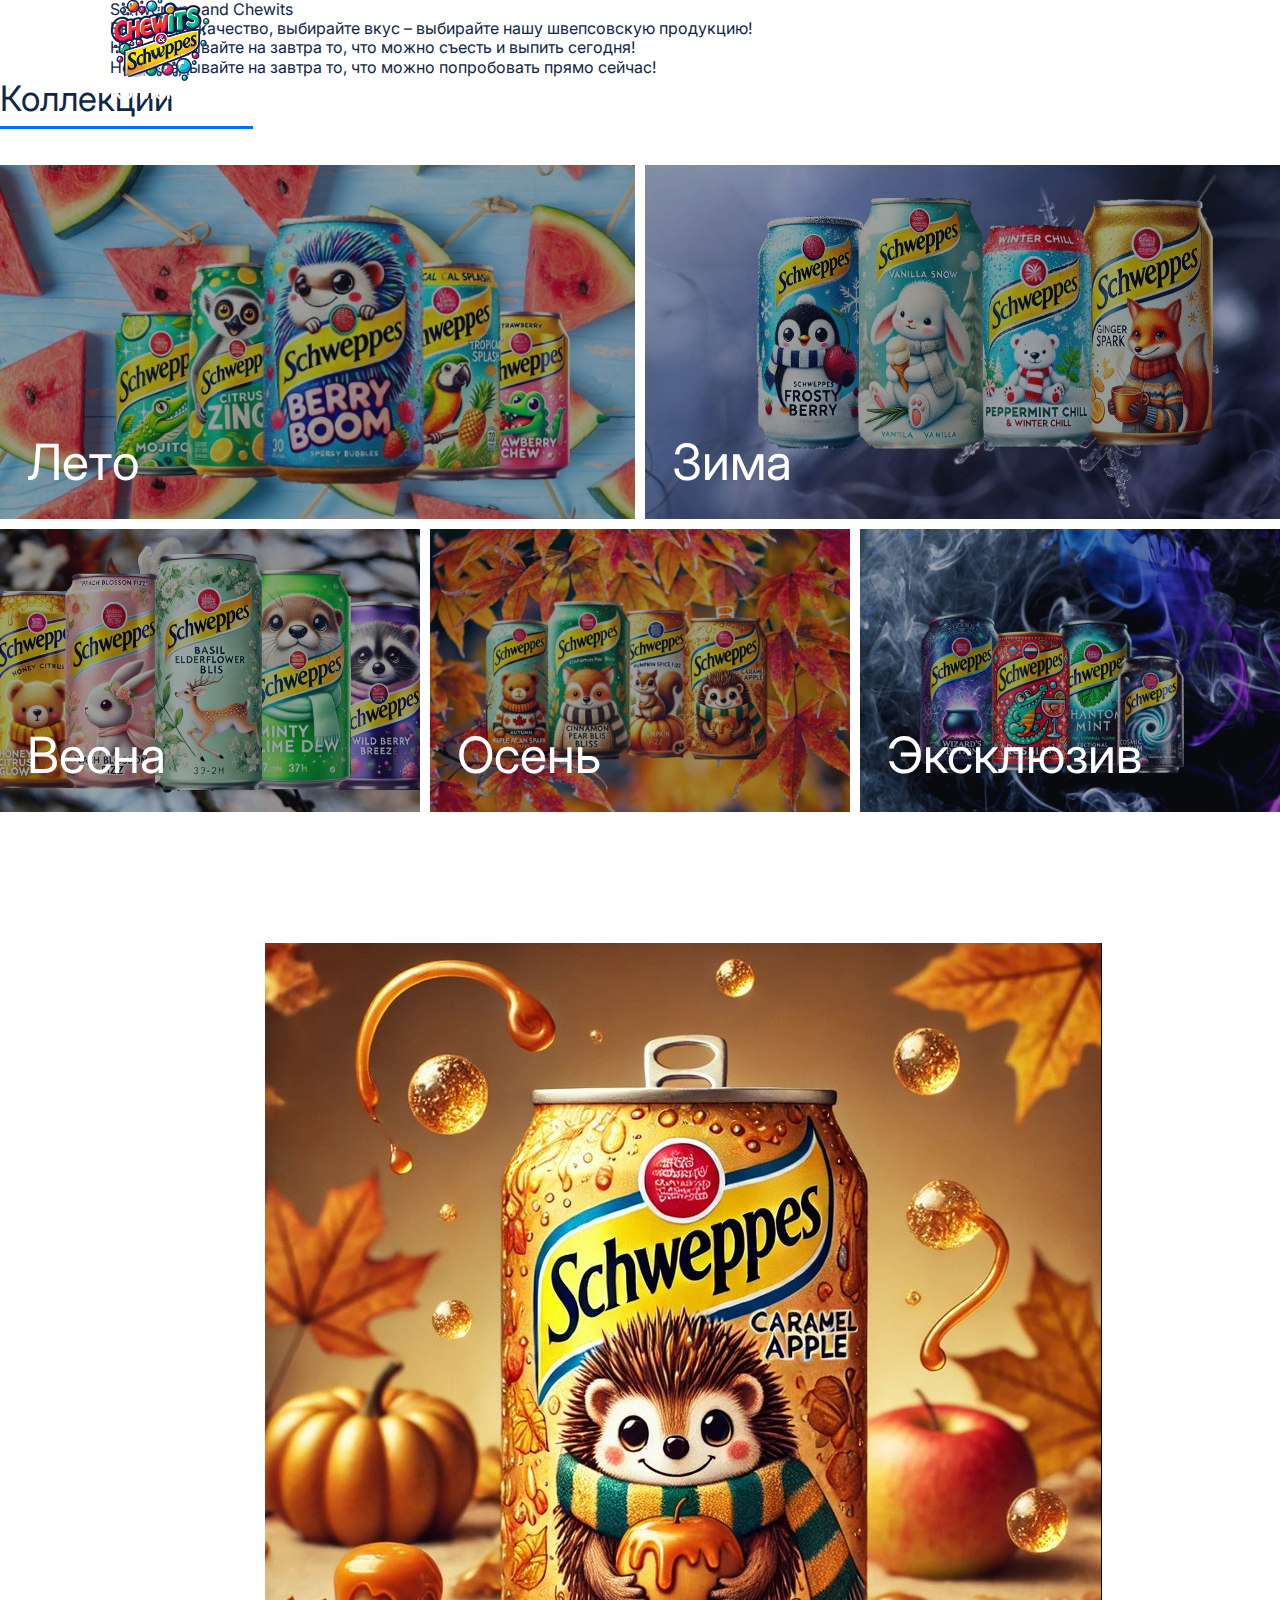
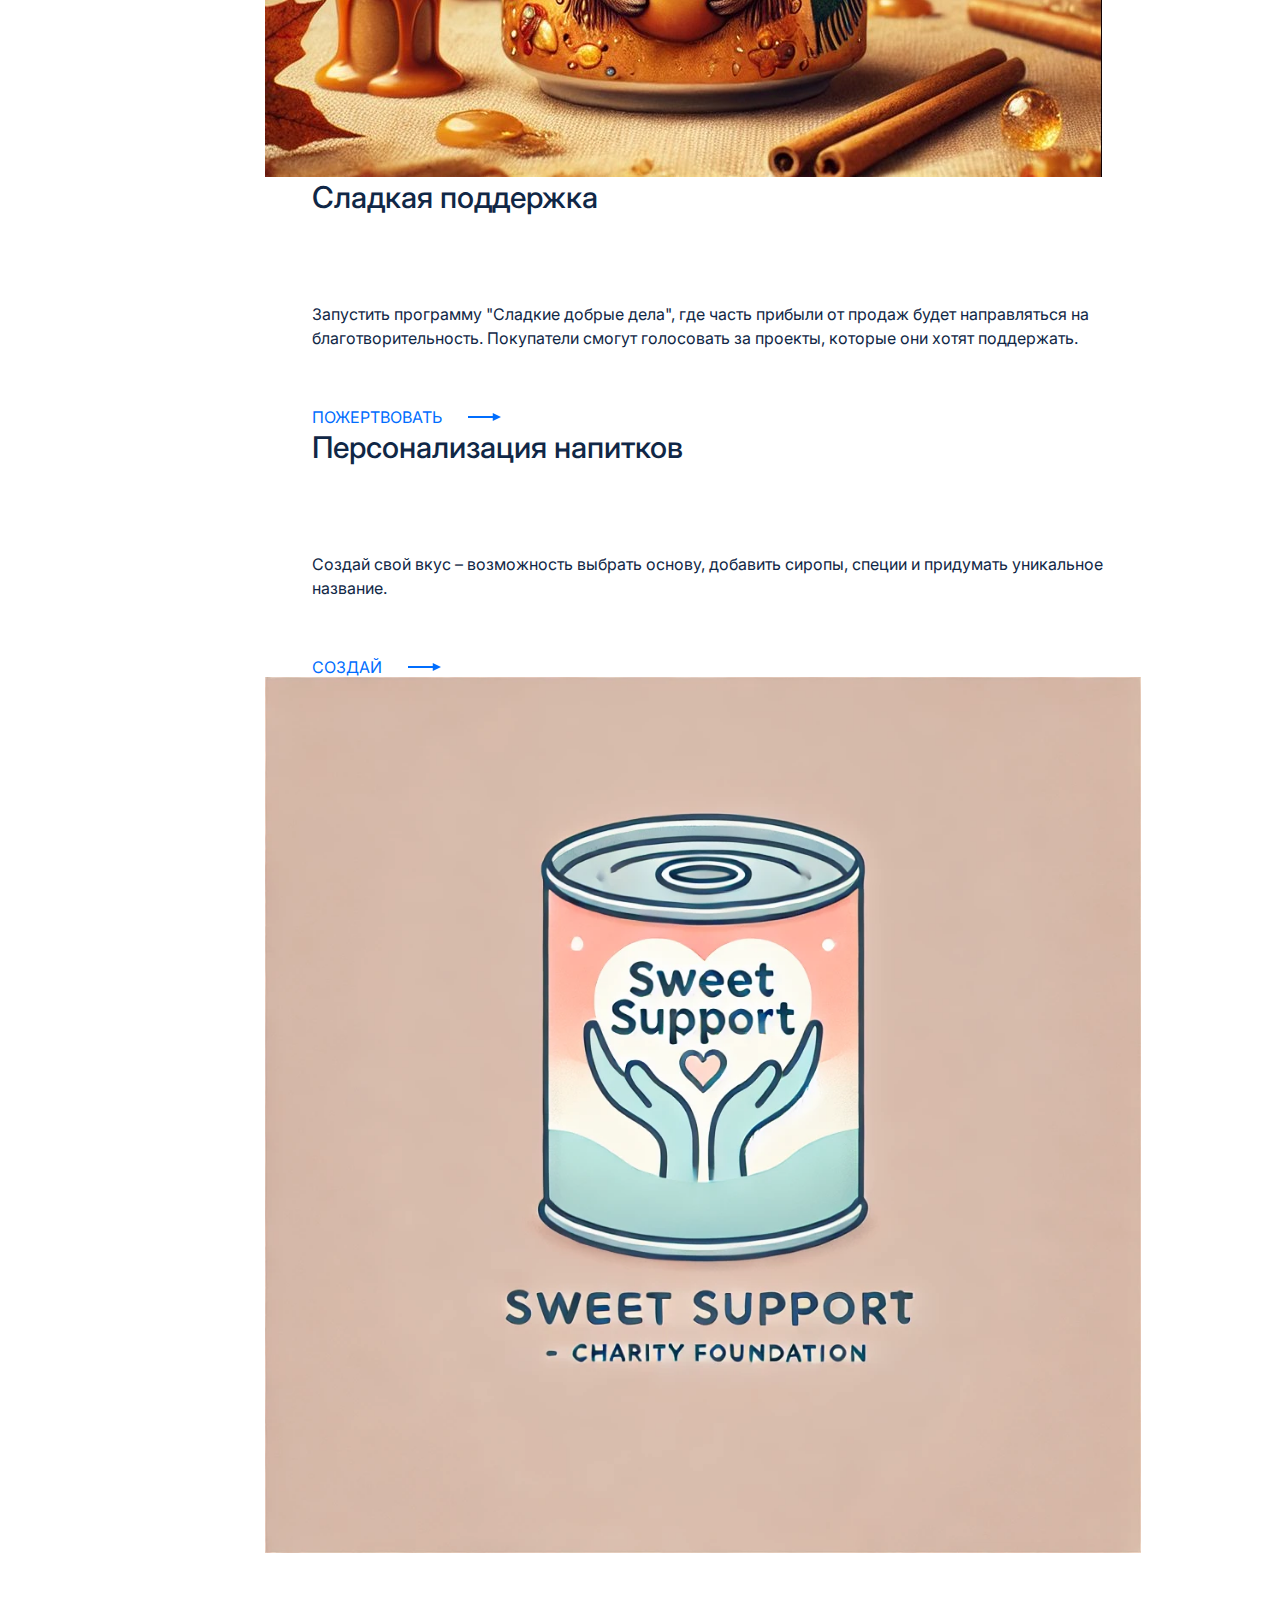
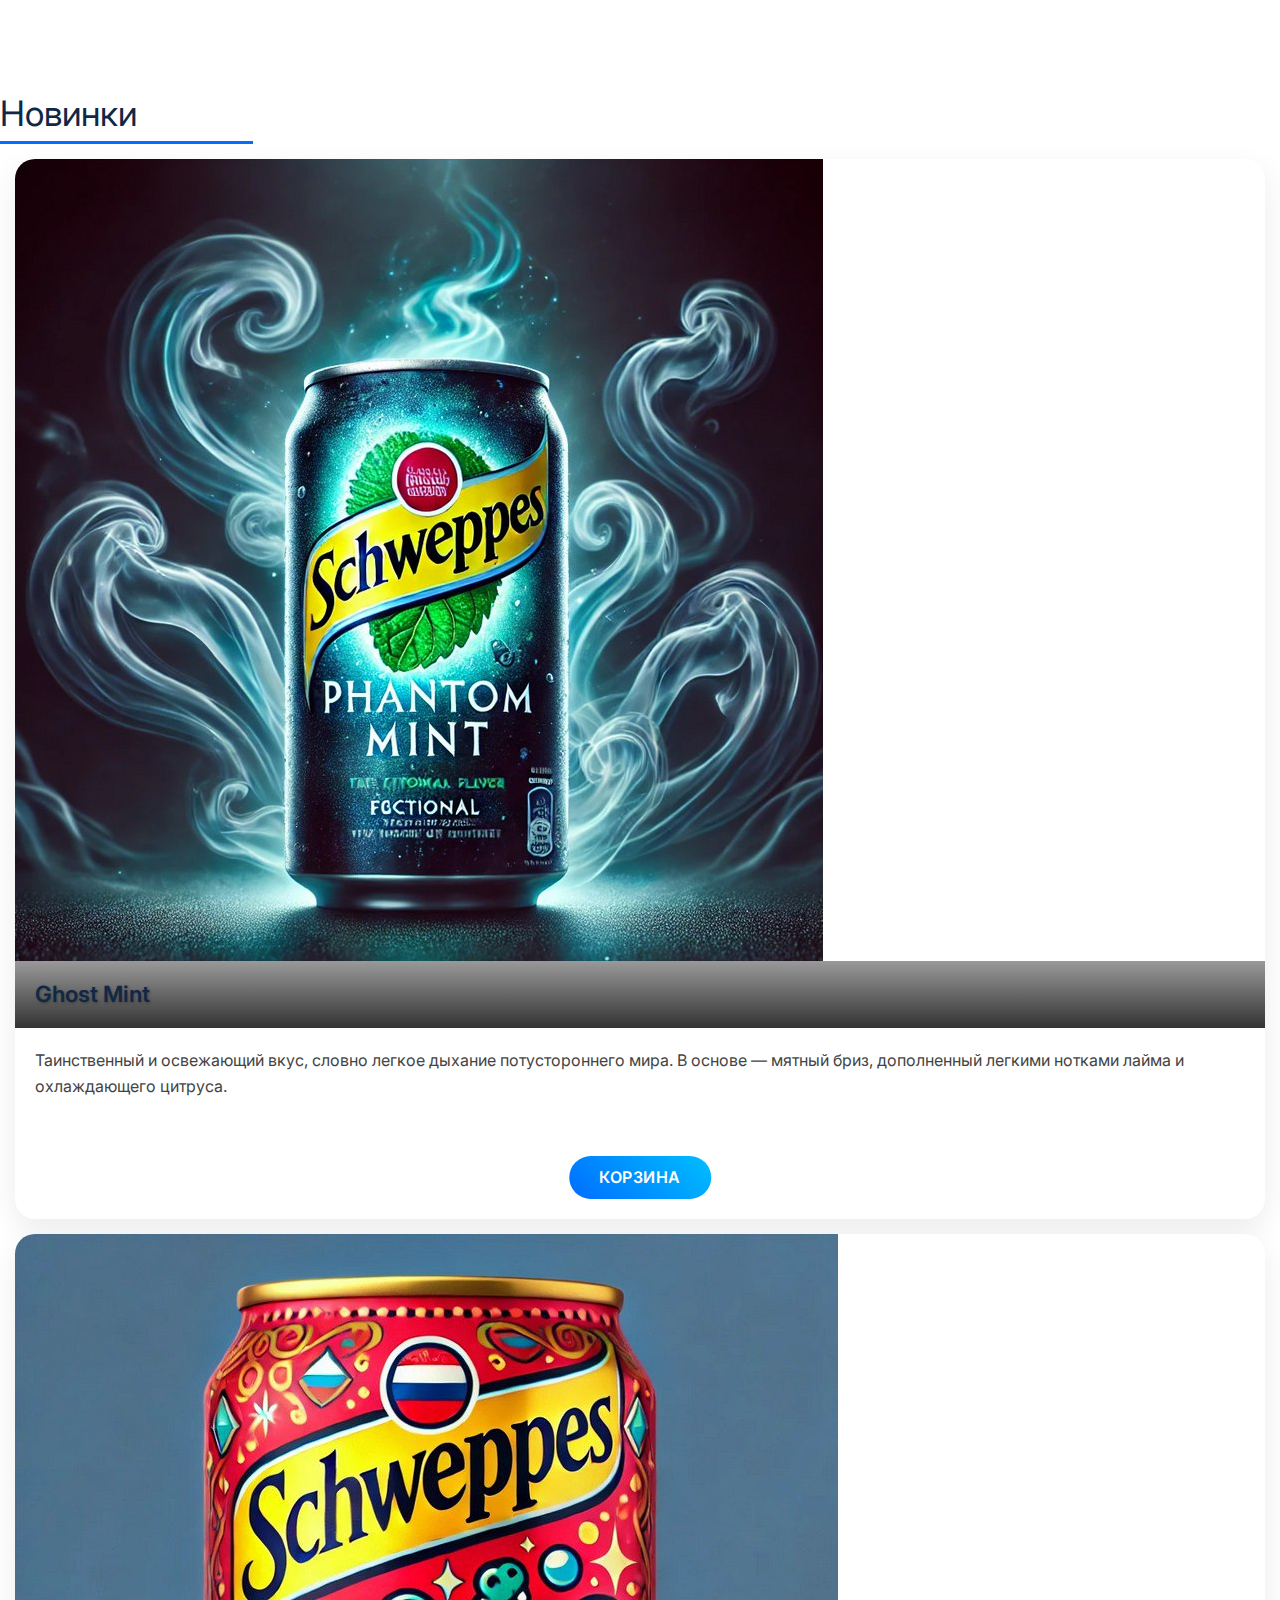
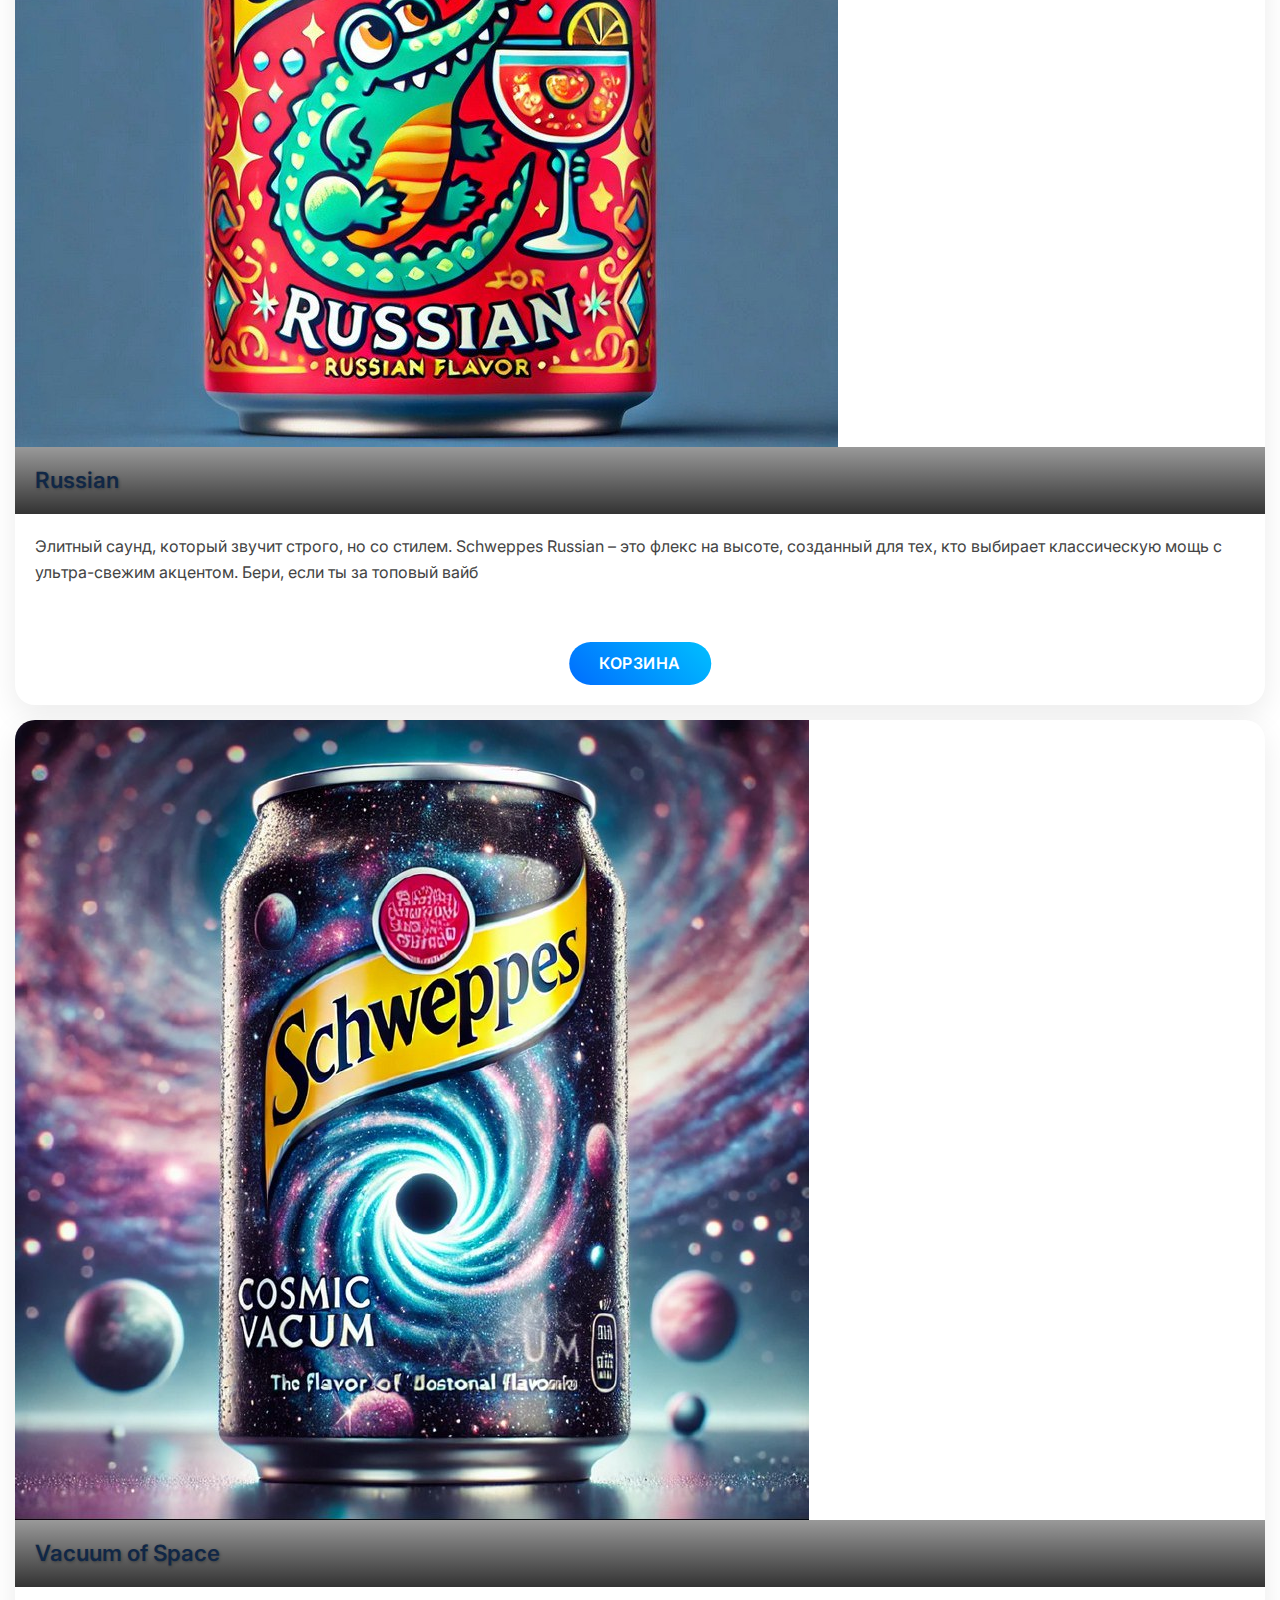
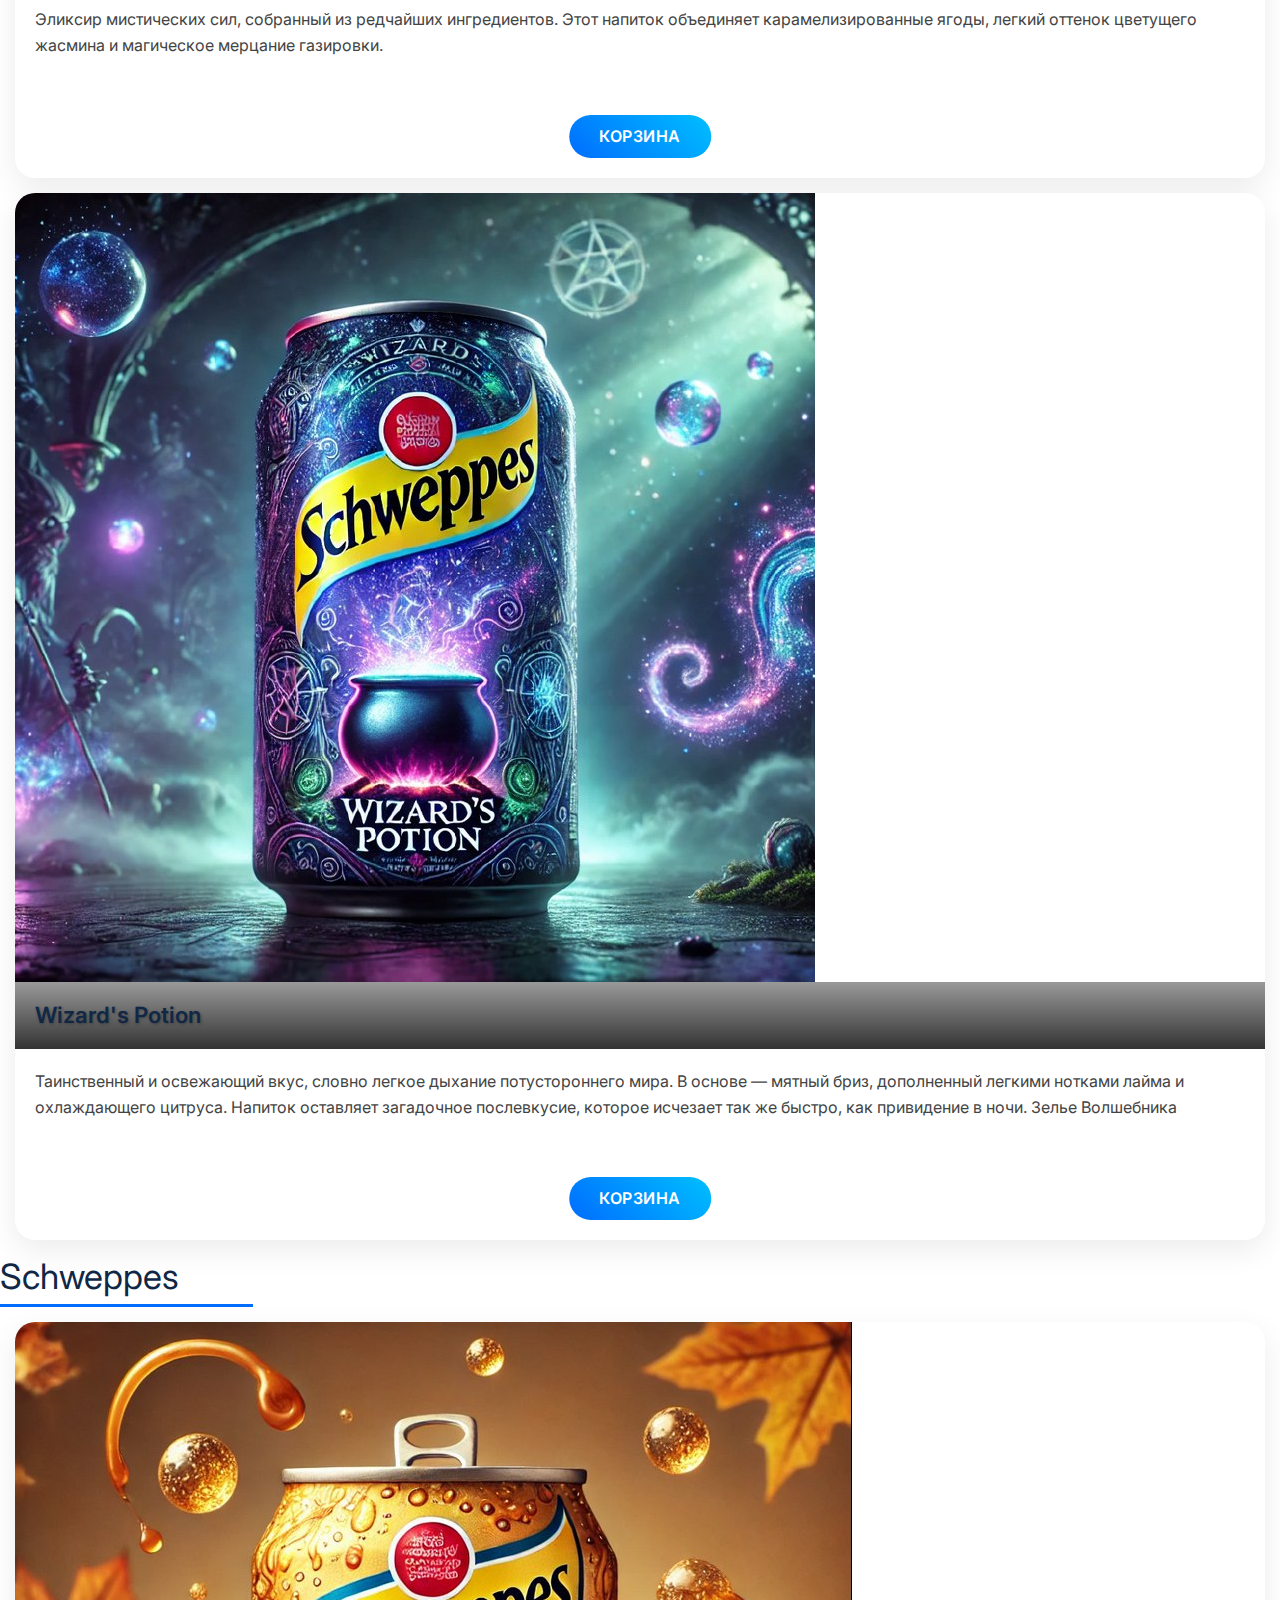
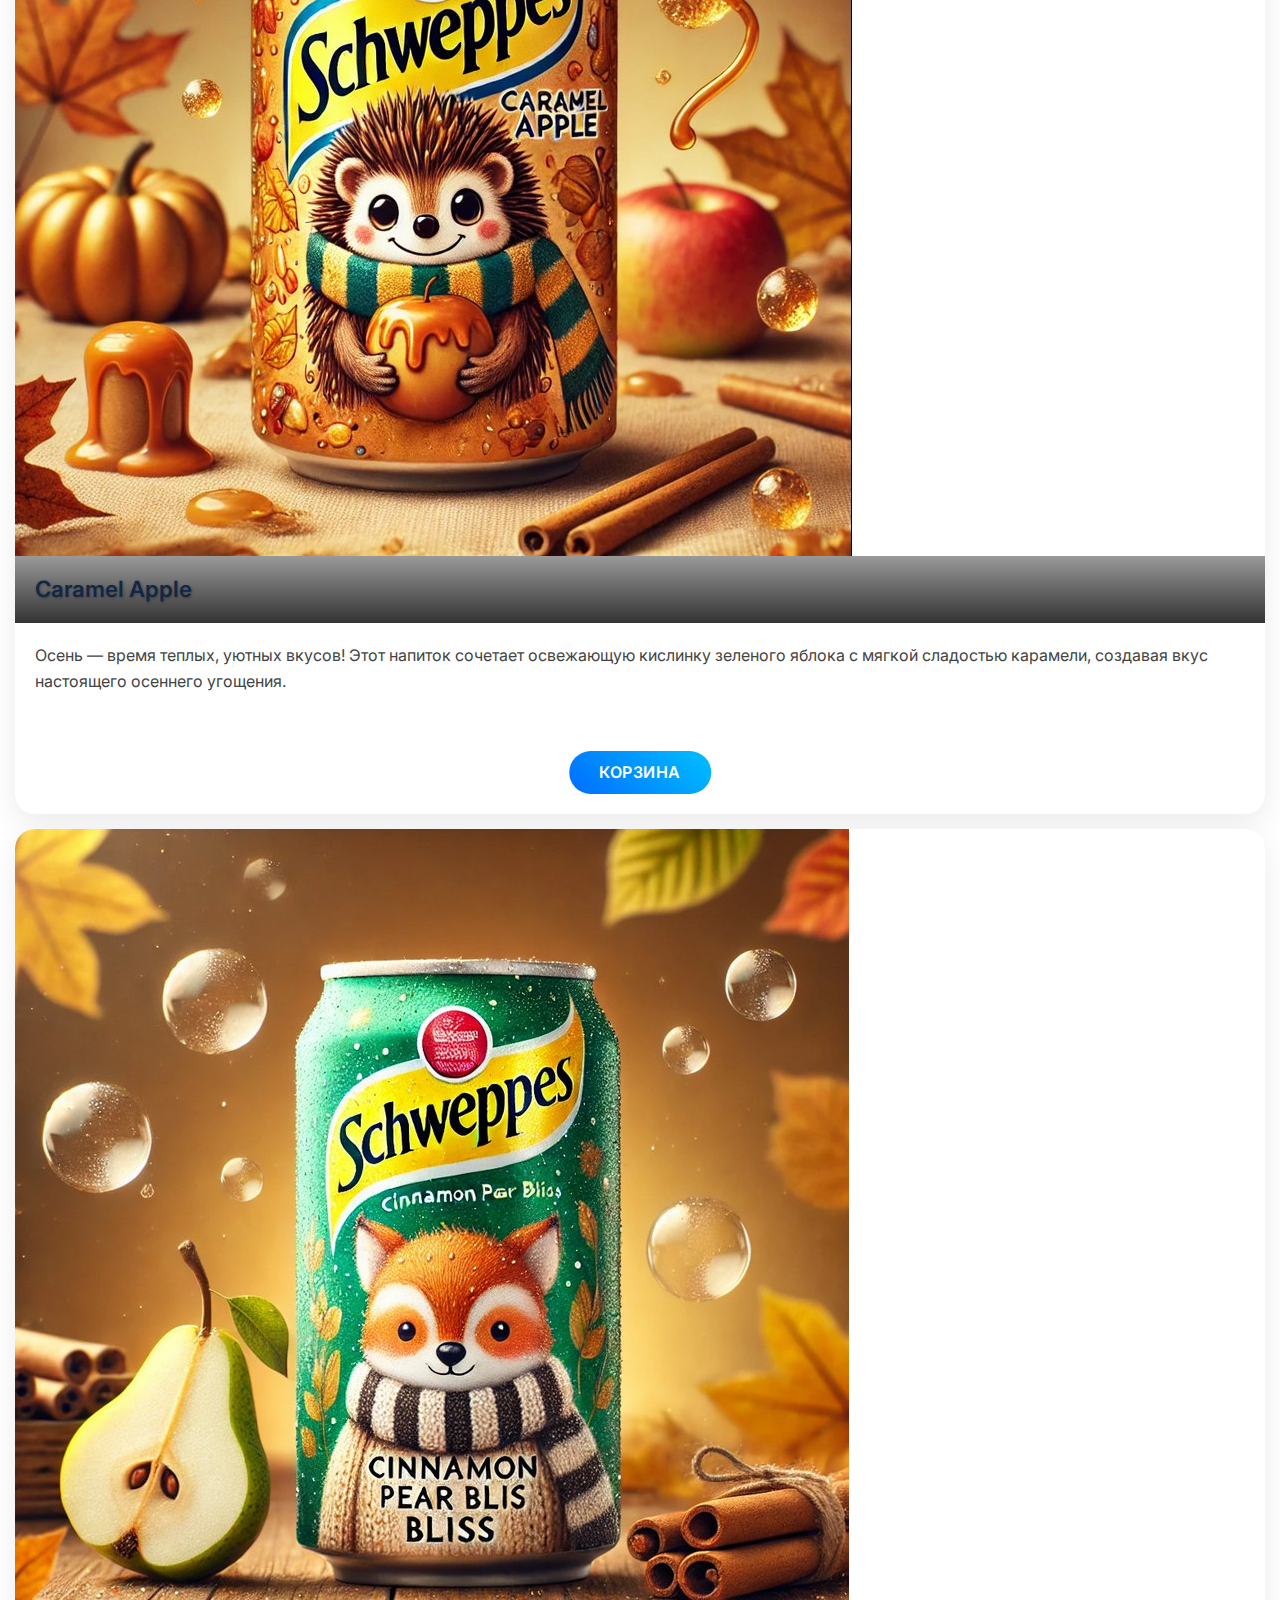
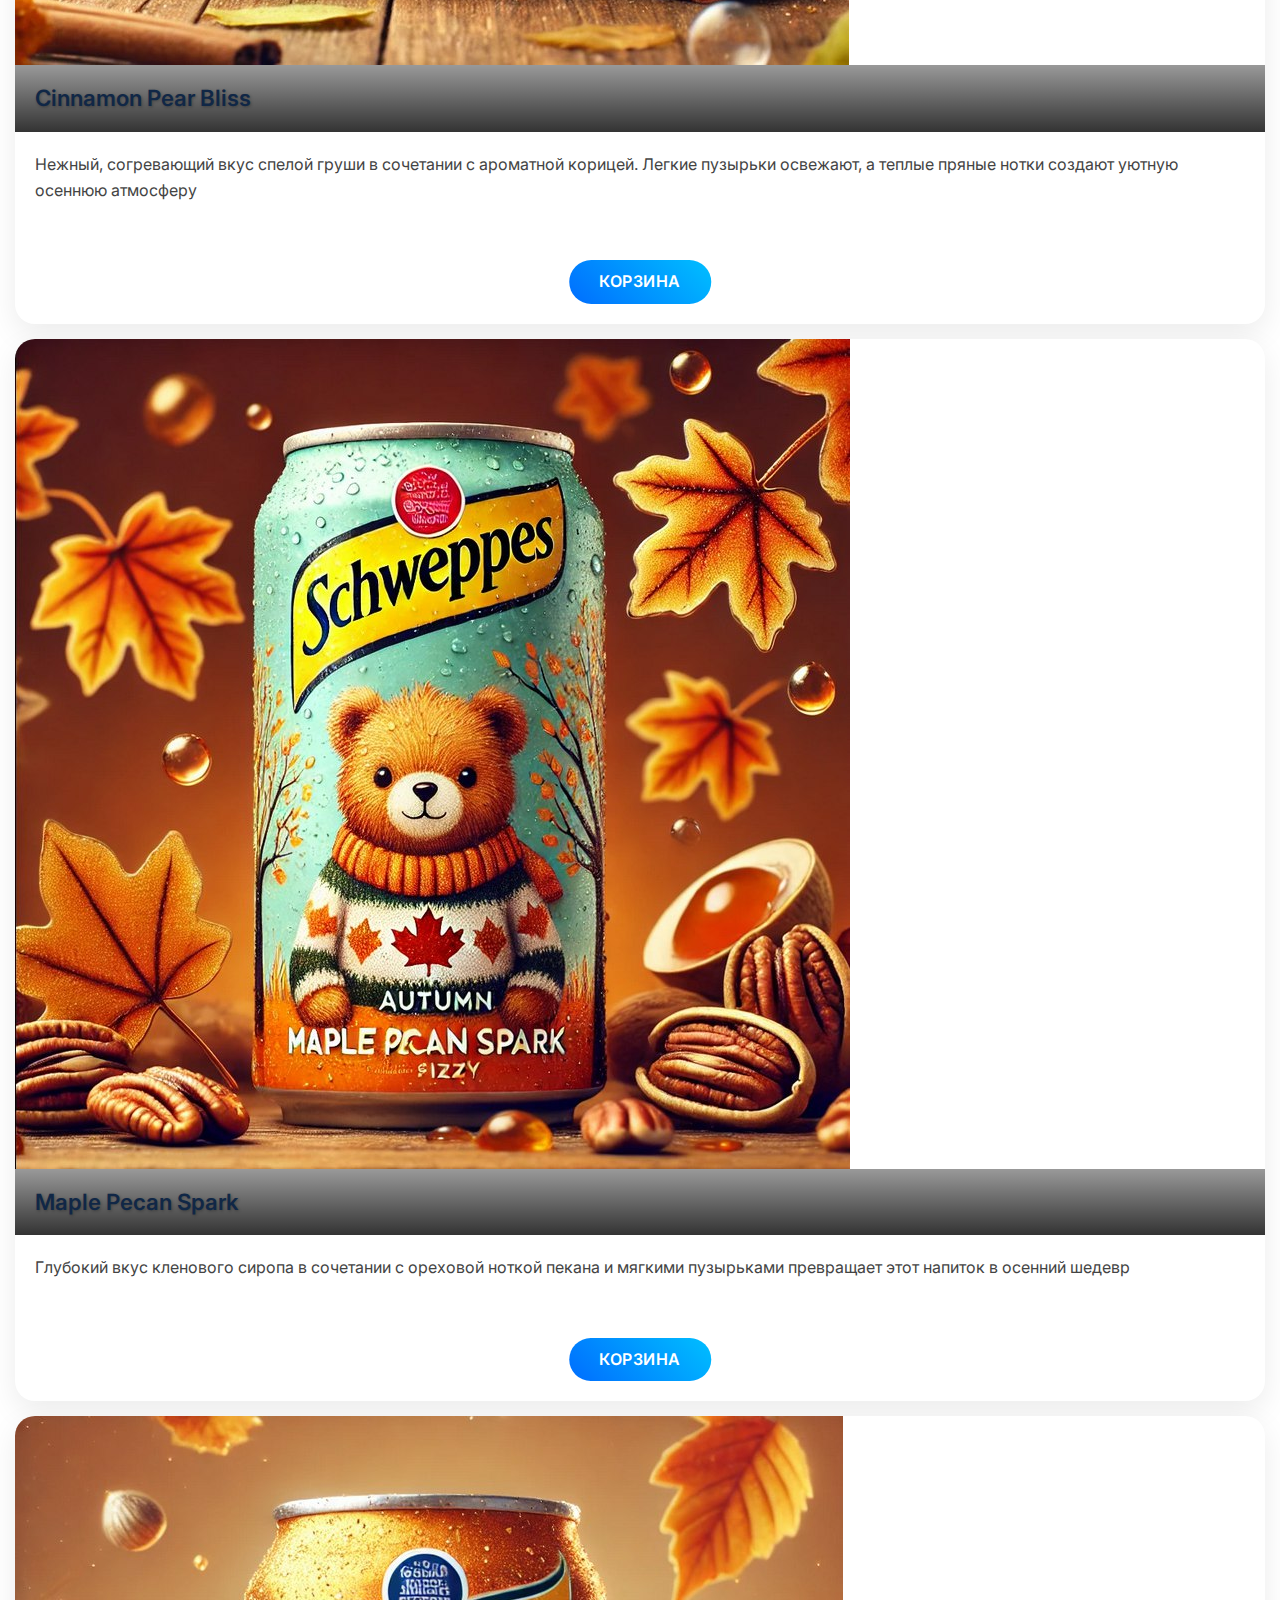
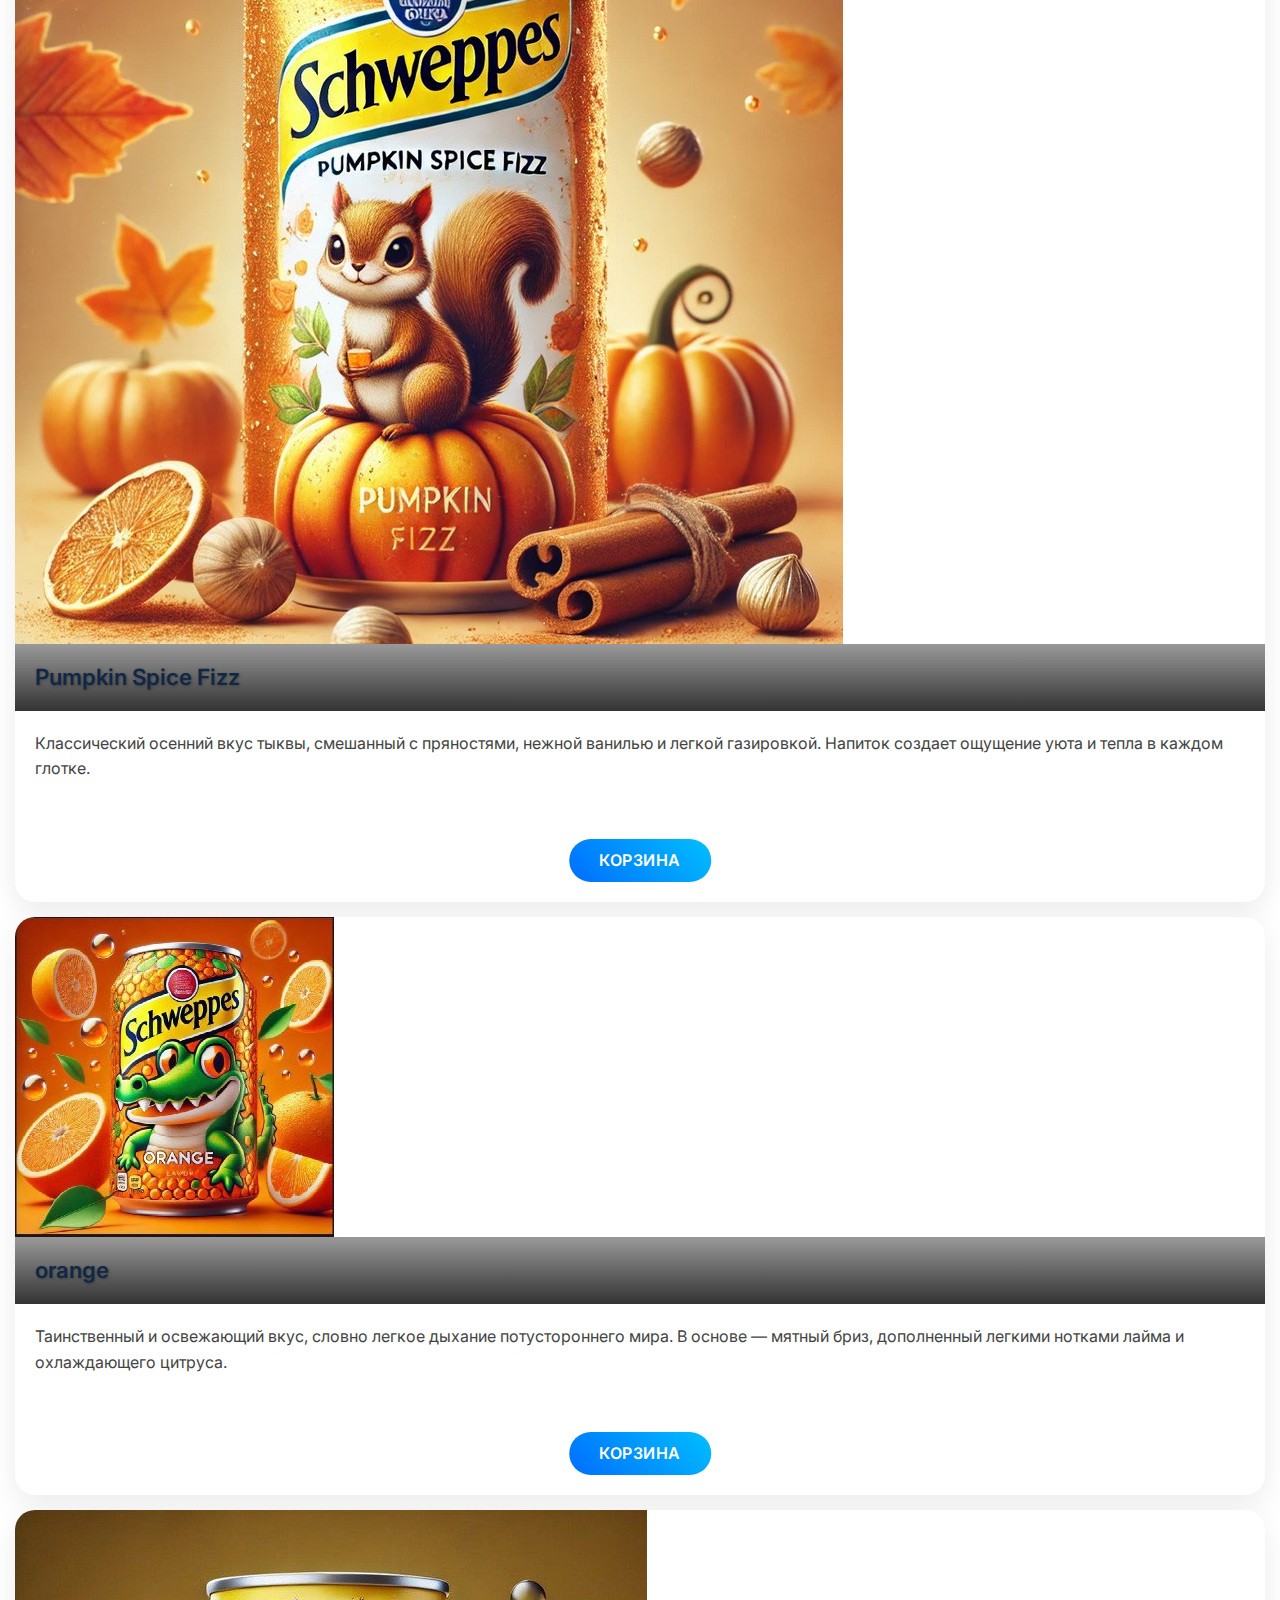
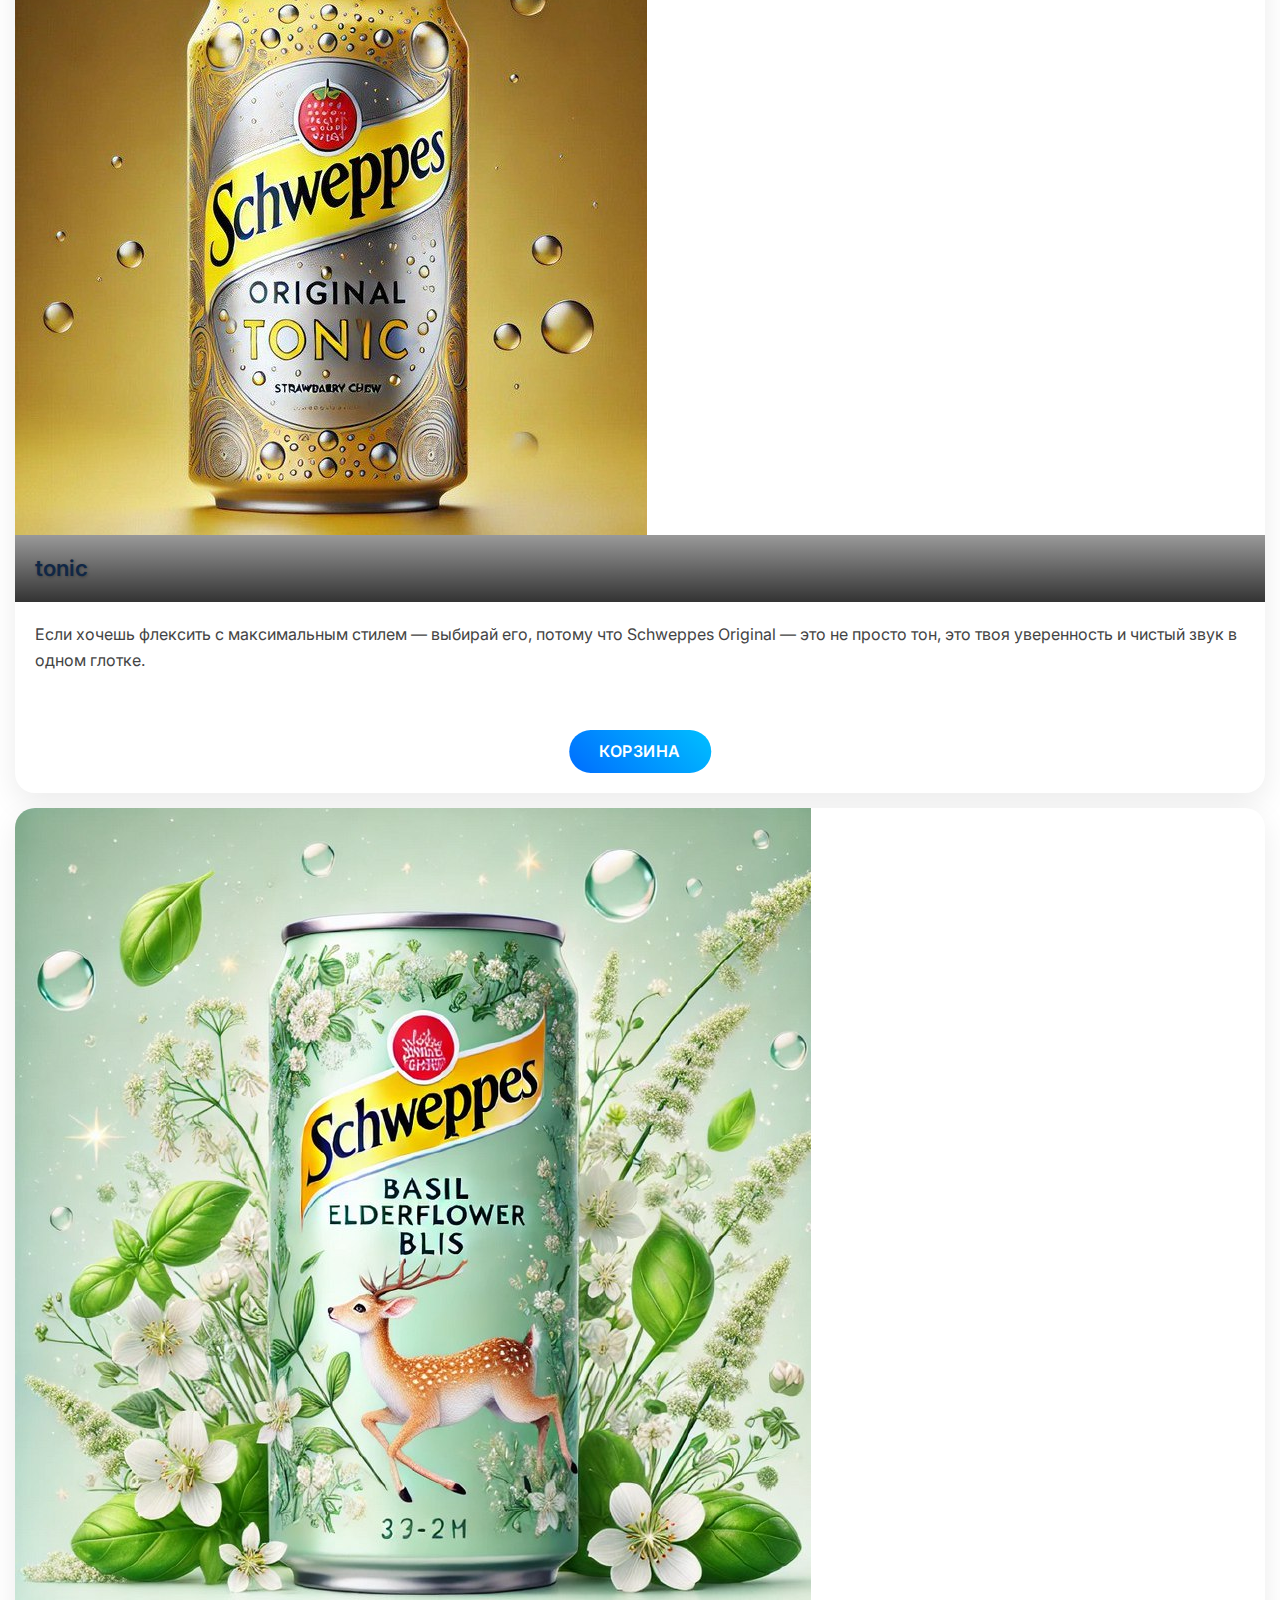
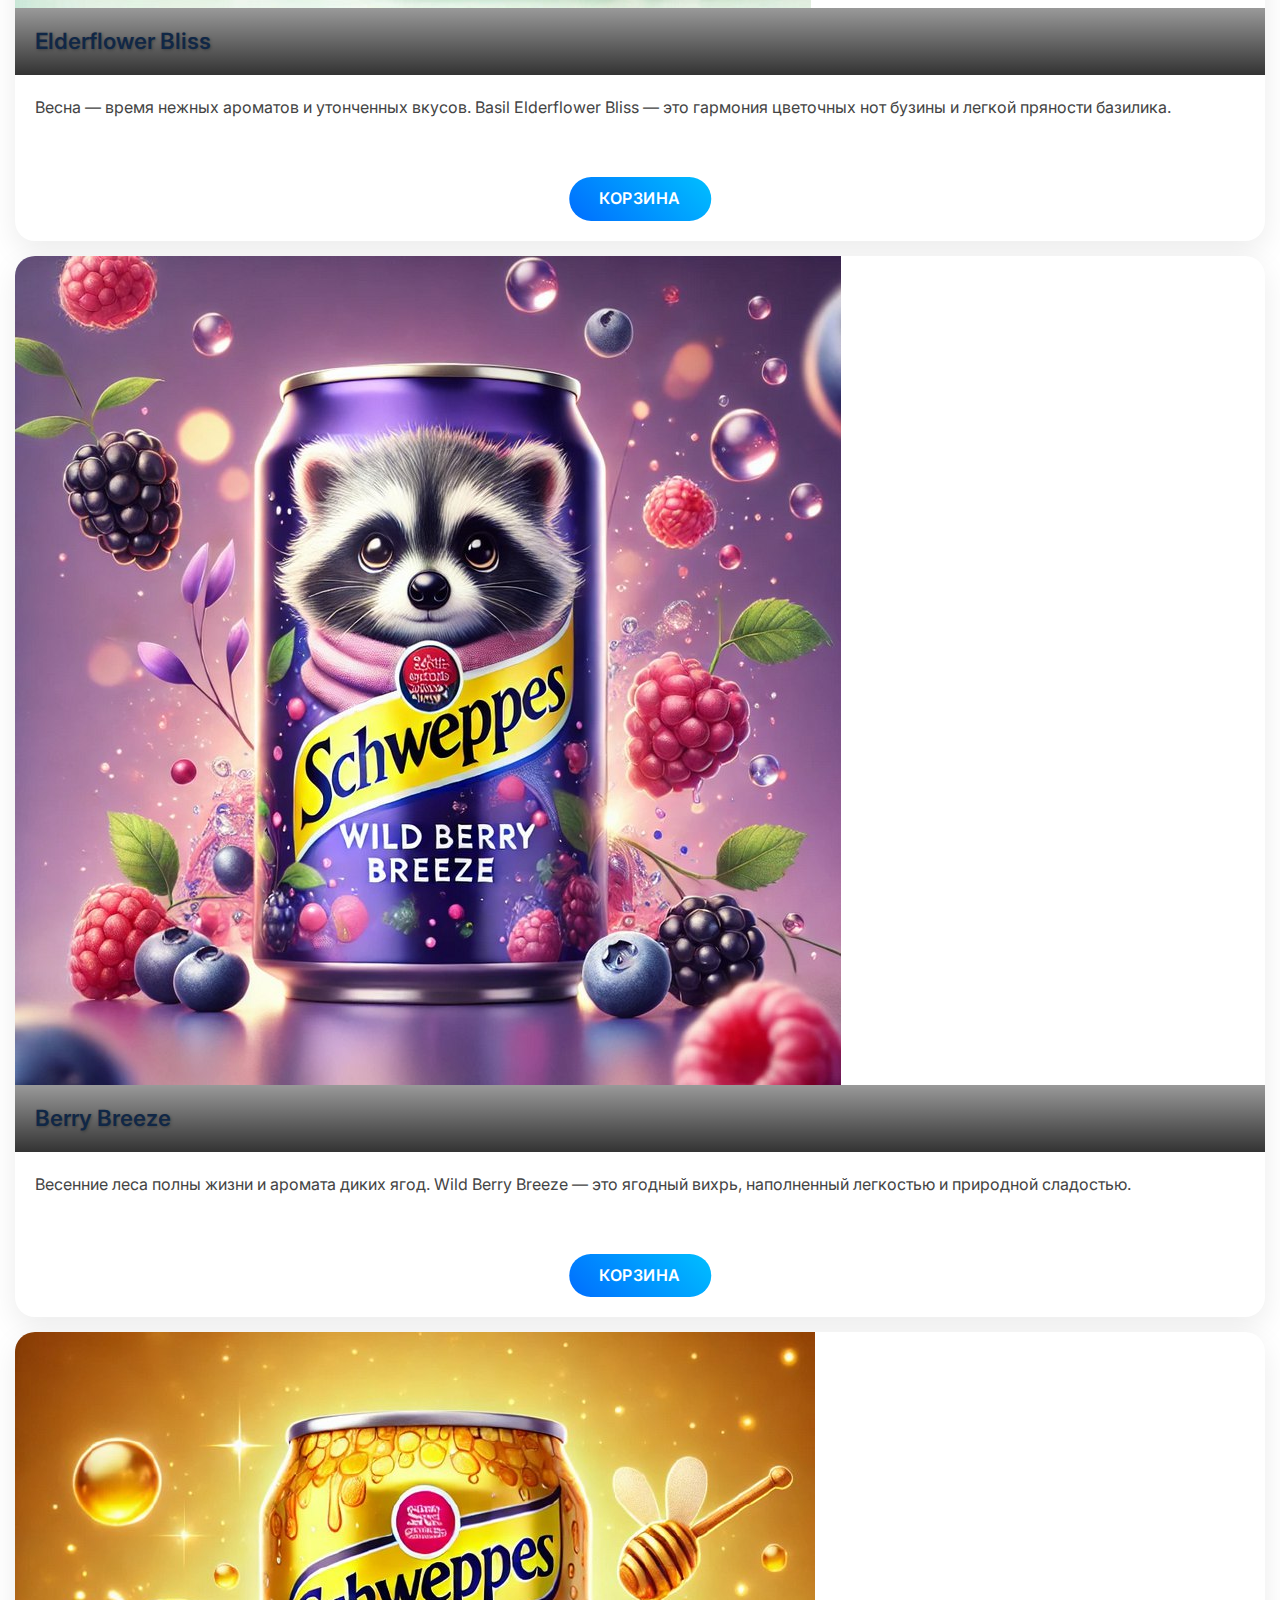
<file: index.html>
<!DOCTYPE html>
<html lang="ru">

<head>
    <meta charset="UTF-8">
    <meta name="viewport" content="width=device-width, initial-scale=1.0">
    <title>schweppes</title>
    <link rel="stylesheet" href="./css/reset.css">
    <link rel="stylesheet" href="./css/stele.css">
    <link rel="stylesheet" href="./css/nev_card_styles.css">
    <link href="https://fonts.googleapis.com/css2?family=Inter:wght@400;700&display=swap" rel="stylesheet">
    <style>
        body {
            font-family: 'Inter', sans-serif;
        }
    </style>
</head>

<body>
    <header class="header">
        <div class="wrapper">
            <div class="header_wrapper">
                <div class="header_logo">
                    <a href="/" class="header_logo-link">
                        <img src="./img/svg/logo.png" alt="schweppes" class="header_logo-pic" width="100" height="100">
                    </a>
                </div>
                <nav class="header_nav">
                    <ul class="header_list">
                        <li class="header_item">
                            <a href="#" class="header_link">Коллекции</a>
                        </li>
                        <li class="header_item">
                            <a href="#" class="header_link">Новинки</a>
                        </li>
                        <li class="header_item">
                            <a href="#" class="header_link">Schweppes</a>
                        </li>
                        <li class="header_item">
                            <a href="#" class="header_link">Chewits</a>
                        </li>
                    </ul>
                </nav>
            </div>
        </div>
    </header>

    <!-- intro -->
    <main class="main">
        <section class="hero">
            <div class="wrapper">
                <div class="hero_content">
                    <h1 class="hero_title">
                        Schweppes and Chewits
                    </h1>
                    <p class="hero_subtitle">
                        Выбирайте качество, выбирайте вкус – выбирайте нашу швепсовскую продукцию! <br>
                        Не откладывайте на завтра то, что можно съесть и выпить сегодня!  <br>
                        Не откладывайте на завтра то, что можно попробовать прямо сейчас! <br>
                    </p>
                </div>
            </div>
        </section>

        <!-- Placec -->
        <section class="places">
            <div class="wrapper_full">
                <div class="places_caption">
                    <h2 class="places_title section_title">
                        Коллекции
                    </h2>
                </div>
                <!-- Added flex-container class -->
                <div class="places_cards flex-container">
                    <!-- Первая карточка -->
                    <figure class="places_card places_card_size_lg">
                        <div class="places_card-content">
                            <img src="./img/summer/fon.jpg" alt="Лето" class="places_card-pic places_card-pic_size_lg">
                            <figcaption class="places_card-title">
                                Лето
                            </figcaption>
                            <a href="#" class="places_card-link"></a>
                        </div>
                    </figure>

                    <!-- Вторая карточка -->
                    <figure class="places_card places_card_size_lg">
                        <div class="places_card-content">
                            <img src="./img/winter/fon.jpg" alt="Зима" class="places_card-pic places_card-pic_size_lg">
                            <figcaption class="places_card-title">
                                Зима
                            </figcaption>
                            <a href="" class="places_card-link"></a>
                        </div>
                    </figure>

                    <!-- Третья карточка -->
                    <figure class="places_card places_card_size_sm">
                        <div class="places_card-content">
                            <img src="./img/spring/fon.jpg" alt="Весна" class="places_card-pic places_card-pic_size_sm">
                            <figcaption class="places_card-title">
                                Весна
                            </figcaption>
                            <a href="" class="places_card-link"></a>
                        </div>
                    </figure>

                    <!-- Четвёртая карточка -->
                    <figure class="places_card places_card_size_sm">
                        <div class="places_card-content">
                            <img src="./img/autumn/fon.jpg" alt="Осень" class="places_card-pic places_card-pic_size_sm">
                            <figcaption class="places_card-title">
                                Осень
                            </figcaption>
                            <a href="" class="places_card-link"></a>
                        </div>
                    </figure>

                    <!-- Пятая карточка -->
                    <figure class="places_card places_card_size_sm">
                        <div class="places_card-content">
                            <img src="./img/exclusive/fon.png" alt="Эксклюзив" class="places_card-pic places_card-pic_size_sm">
                            <figcaption class="places_card-title">
                                Эксклюзив
                            </figcaption>
                            <a href="" class="places_card-link"></a>
                        </div>
                    </figure>
                </div>
            </div>
        </section>

        <!-- tours -->
        <div class="tours">
            <div class="wrapper_full">
                <!-- первая карточка -->
                <div class="tours_tour ">
                    <div class="tour_pic">
                        <img src="./img/autumn/Caramel Apple.jpg" alt="Сладкая поддержка" class="tour_sm">
                    </div>
                    <div class="tour_info">
                        <h3 class="tour_title">
                            Сладкая поддержка
                        </h3>
                        <p class="tour_desc">
                            Запустить программу "Сладкие добрые дела", где часть прибыли от продаж будет направляться на благотворительность. 
                            Покупатели смогут голосовать за проекты, которые они хотят поддержать.
                        </p>
                        <a href="#" class="tour_more">ПОЖЕРТВОВАТЬ</a>
                    </div>
                </div>

                <!-- вторая карточка -->
                <div class="tours_tour">
                    <div class="tour_info">
                        <h3 class="tour_title">
                            Персонализация напитков
                        </h3>
                        <p class="tour_desc">
                            Создай свой вкус – возможность выбрать основу, добавить сиропы, специи и придумать уникальное название.
                        </p>
                        <a href="#" class="tour_more">СОЗДАЙ</a>
                    </div>
                    <div class="tour_pic">
                        <img style="width: 100%;" src="./img/fonds.webp" alt="Персонализация напитков" class="tour_sm">
                    </div>
                </div>
            </div>
        </div>

        <!-- nev -->
        <section class="nev">
            <div class="wrapper_full">
                <h2 class="nev_title section_title">
                    Новинки
                </h2>

                <!-- Added flex-container class -->
                <div class="nev_cards flex-container">
                    <!-- первая  -->   
                    <div class="nev_card">
                        <div class="nev_card-pic">
                            <img src="./img/exclusive/Ghost Mint.jpg" alt="Ghost Mint" class="nev_card-thumd">
                            <div class="nev_card-stats">
                                <h3 class="nev_card-title">
                                    Ghost Mint
                                </h3>
                            </div>
                        </div>
                        <p class="nev_card-desc">
                            Таинственный и освежающий вкус, словно легкое дыхание потустороннего мира. В основе — мятный бриз, дополненный легкими нотками лайма и охлаждающего цитруса.
                        </p>
                        <a href="#" class="nev_card-more">Корзина</a>
                    </div>
                    <!-- вторая -->
                    <div class="nev_card">
                        <div class="nev_card-pic">
                            <img src="./img/exclusive/Russian.jpg" alt="Russian" class="nev_card-thumd">
                            <div class="nev_card-stats">
                                <h3 class="nev_card-title">
                                    Russian
                                </h3>
                            </div>
                        </div>
                        <p class="nev_card-desc">
                            Элитный саунд, который звучит строго, но со стилем. Schweppes Russian – это флекс на высоте, созданный для тех, кто выбирает классическую мощь с ультра-свежим акцентом. Бери, если ты за топовый вайб
                        </p>
                        <a href="#" class="nev_card-more">Корзина</a>
                    </div>
                    <!-- третья -->
                    <div class="nev_card">
                        <div class="nev_card-pic">
                            <img src="./img/exclusive/Vacuum of Space.jpg" alt="Vacuum of Space" class="nev_card-thumd">
                            <div class="nev_card-stats">
                                <h3 class="nev_card-title">
                                    Vacuum of Space
                                </h3>
                            </div>
                        </div>
                        <p class="nev_card-desc">
                            Эликсир мистических сил, собранный из редчайших ингредиентов. Этот напиток объединяет карамелизированные ягоды, легкий оттенок цветущего жасмина и магическое мерцание газировки. 
                        </p>
                        <a href="#" class="nev_card-more">Корзина</a>
                    </div>
                    <!-- четвертая -->
                    <div class="nev_card">
                        <div class="nev_card-pic">
                            <img src="./img/exclusive/Wizard's Potion.jpg" alt="Wizard's Potion" class="nev_card-thumd">
                            <div class="nev_card-stats">
                                <h3 class="nev_card-title">
                                    Wizard's Potion
                                </h3>
                            </div>
                        </div>
                        <p class="nev_card-desc">
                            Таинственный и освежающий вкус, словно легкое дыхание потустороннего мира. В основе — мятный бриз, дополненный легкими нотками лайма и охлаждающего цитруса. Напиток оставляет загадочное послевкусие, которое исчезает так же быстро, как привидение в ночи. 
                            Зелье Волшебника 
                        </p>
                        <a href="#" class="nev_card-more">Корзина</a>
                    </div>
                    
                </div>
            </div>
        </section>

        
        <section class="nev">
            <div class="wrapper_full">
                <h2 class="nev_title section_title">
                    Schweppes
                </h2>

                <!-- Added flex-container class -->
                <div class="nev_cards flex-container">
                <!-- первая  -->
                    <div class="nev_card">
                        <div class="nev_card-pic">
                            <img src="./img/autumn/Caramel Apple.jpg" alt="Caramel Apple" class="nev_card-thumd">
                            <div class="nev_card-stats">
                                <h3 class="nev_card-title">
                                    Caramel Apple
                                </h3>
                            </div>
                        </div>
                        <p class="nev_card-desc">
                            Осень — время теплых, уютных вкусов! Этот напиток сочетает освежающую кислинку зеленого яблока с мягкой сладостью карамели, создавая вкус настоящего осеннего угощения. 
                        </p>
                        <a href="#" class="nev_card-more">Корзина</a>
                    </div>
                    <!-- вторая -->
                    <div class="nev_card">
                        <div class="nev_card-pic">
                            <img src="./img/autumn/Cinnamon Pear Bliss.jpg" alt="Cinnamon Pear Bliss" class="nev_card-thumd">
                            <div class="nev_card-stats">
                                <h3 class="nev_card-title">
                                    Cinnamon Pear Bliss
                                </h3>
                            </div>
                        </div>
                        <p class="nev_card-desc">
                            Нежный, согревающий вкус спелой груши в сочетании с ароматной корицей. Легкие пузырьки освежают, а теплые пряные нотки создают уютную осеннюю атмосферу
                        </p>
                        <a href="#" class="nev_card-more">Корзина</a>
                    </div>
                    <!-- третья -->
                    <div class="nev_card">
                        <div class="nev_card-pic">
                            <img src="./img/autumn/Maple Pecan Spark.jpg" alt="Maple Pecan Spark" class="nev_card-thumd">
                            <div class="nev_card-stats">
                                <h3 class="nev_card-title">
                                    Maple Pecan Spark
                                </h3>
                            </div>
                        </div>
                        <p class="nev_card-desc">
                            Глубокий вкус кленового сиропа в сочетании с ореховой ноткой пекана и мягкими пузырьками превращает этот напиток в осенний шедевр
                        </p>
                        <a href="#" class="nev_card-more">Корзина</a>
                    </div>
                    <!-- третья -->
                    <div class="nev_card">
                        <div class="nev_card-pic">
                            <img src="./img/autumn/Pumpkin Spice Fizz.jpg" alt="Pumpkin Spice Fizz" class="nev_card-thumd">
                            <div class="nev_card-stats">
                                <h3 class="nev_card-title">
                                    Pumpkin Spice Fizz
                                </h3>
                            </div>
                        </div>
                        <p class="nev_card-desc">
                            Классический осенний вкус тыквы, смешанный с пряностями, нежной ванилью и легкой газировкой. Напиток создает ощущение уюта и тепла в каждом глотке.
                        </p>
                        <a href="#" class="nev_card-more">Корзина</a>
                    </div>
                    <!-- четре -->
                    <div class="nev_card">
                        <div class="nev_card-pic">
                            <img src="./img/regular/orange.jpg" alt="orange" class="nev_card-thumd">
                            <div class="nev_card-stats">
                                <h3 class="nev_card-title">
                                    orange
                                </h3>
                            </div>
                        </div>
                        <p class="nev_card-desc">
                            Таинственный и освежающий вкус, словно легкое дыхание потустороннего мира. В основе — мятный бриз, дополненный легкими нотками лайма и охлаждающего цитруса.
                        </p>
                        <a href="#" class="nev_card-more">Корзина</a>
                    </div>
                    <!-- пять -->
                    <div class="nev_card">
                        <div class="nev_card-pic">
                            <img src="./img/regular/tonic.jpg" alt="tonic" class="nev_card-thumd">
                            <div class="nev_card-stats">
                                <h3 class="nev_card-title">
                                    tonic
                                </h3>
                            </div>
                        </div>
                        <p class="nev_card-desc">
                            Если хочешь флексить с максимальным стилем — выбирай его, потому что Schweppes Original — это не просто тон, это твоя уверенность и чистый звук в одном глотке.
                        </p>
                        <a href="#" class="nev_card-more">Корзина</a>
                    </div>
                    <!-- шесть -->
                    <div class="nev_card">
                        <div class="nev_card-pic">
                            <img src="./img/spring/Elderflower Bliss.jpg" alt="Elderflower Bliss" class="nev_card-thumd">
                            <div class="nev_card-stats">
                                <h3 class="nev_card-title">
                                    Elderflower Bliss
                                </h3>
                            </div>
                        </div>
                        <p class="nev_card-desc">
                            Весна — время нежных ароматов и утонченных вкусов. Basil Elderflower Bliss — это гармония цветочных нот бузины и легкой пряности базилика. 
                        </p>
                        <a href="#" class="nev_card-more">Корзина</a>
                    </div>
                    <!-- семь -->
                    <div class="nev_card">
                        <div class="nev_card-pic">
                            <img src="./img/spring/Berry Breeze.jpg" alt="Berry Breeze" class="nev_card-thumd">
                            <div class="nev_card-stats">
                                <h3 class="nev_card-title">
                                    Berry Breeze
                                </h3>
                            </div>
                        </div>
                        <p class="nev_card-desc">
                            Весенние леса полны жизни и аромата диких ягод. Wild Berry Breeze — это ягодный вихрь, наполненный легкостью и природной сладостью.  
                        </p>
                        <a href="#" class="nev_card-more">Корзина</a>
                    </div>
                    <!-- восемь -->
                    <div class="nev_card">
                        <div class="nev_card-pic">
                            <img src="./img/spring/Honey Citrus Glow.jpg" alt="Honey Citrus Glow" class="nev_card-thumd">
                            <div class="nev_card-stats">
                                <h3 class="nev_card-title">
                                    Honey Citrus Glow
                                </h3>
                            </div>
                        </div>
                        <p class="nev_card-desc">
                            Золотое весеннее солнце согревает землю, наполняя мир энергией и теплом. Honey Citrus Glow сочетает в себе естественную сладость меда и бодрящий цитрусовый микс.
                        </p>
                        <a href="#" class="nev_card-more">Корзина</a>
                    </div>
                    <!-- девять -->
                    <div class="nev_card">
                        <div class="nev_card-pic">
                            <img src="./img/spring/Minty Lime.jpg" alt="Minty Lime" class="nev_card-thumd">
                            <div class="nev_card-stats">
                                <h3 class="nev_card-title">
                                    Minty Lime
                                </h3>
                            </div>
                        </div>
                        <p class="nev_card-desc">
                            Весеннее утро начинается с кристально чистой росы, свежего воздуха и бодрящей зелени. Minty Lime Dew — это настоящий глоток свежести, который освежает и заряжает энергией.
                        </p>
                        <a href="#" class="nev_card-more">Корзина</a>
                    </div>
                    <!-- десять -->
                    <div class="nev_card">
                        <div class="nev_card-pic">
                            <img src="./img/spring/Peach Blossom Fizz.jpg" alt="Peach Blossom Fizz" class="nev_card-thumd">
                            <div class="nev_card-stats">
                                <h3 class="nev_card-title">
                                    Peach Blossom Fizz
                                </h3>
                            </div>
                        </div>
                        <p class="nev_card-desc">
                            Весна — это пробуждение природы, нежный теплый бриз и благоухание цветущих деревьев. Peach Blossom Fizz передает атмосферу первых солнечных дней, когда воздух наполняется ароматом цветущего персика.
                        </p>
                        <a href="#" class="nev_card-more">Корзина</a>
                    </div>
                    <!-- одинадцать -->
                    <div class="nev_card">
                        <div class="nev_card-pic">
                            <img src="./img/summer/Berry Boom.jpg" alt="Berry Boom" class="nev_card-thumd">
                            <div class="nev_card-stats">
                                <h3 class="nev_card-title">
                                    Berry Boom
                                </h3>
                            </div>
                        </div>
                        <p class="nev_card-desc">
                            Микс клубники, черники и малины с лёгкой кислинкой – взрыв вкуса для жарких дней!
                        </p>
                        <a href="#" class="nev_card-more">Корзина</a>
                    </div>
                    <!-- двенадцать -->
                    <div class="nev_card">
                        <div class="nev_card-pic">
                            <img src="./img/summer/Lemon.jpg" alt="Lemon" class="nev_card-thumd">
                            <div class="nev_card-stats">
                                <h3 class="nev_card-title">
                                    Lemon
                                </h3>
                            </div>
                        </div>
                        <p class="nev_card-desc">
                            Кислый бас врывается с мощным зарядом энергии, как резкий дроп в треке. Schweppes Lemon – это цунами свежести, которое бодрит, встряхивает и заставляет тебя танцевать даже в пробке.
                        </p>
                        <a href="#" class="nev_card-more">Корзина</a>
                    </div>
                    <!-- тренадцать -->
                    <div class="nev_card">
                        <div class="nev_card-pic">
                            <img src="./img/summer/Strawberry Chew.jpg" alt="Strawberry Chew" class="nev_card-thumd">
                            <div class="nev_card-stats">
                                <h3 class="nev_card-title">
                                    Strawberry Chew
                                </h3>
                            </div>
                        </div>
                        <p class="nev_card-desc">
                            Легкие пузырьки индийского тоника дополняют сочный клубничный аромат и оставляют приятное сладковато-освежающее послевкусие.
                        </p>
                        <a href="#" class="nev_card-more">Корзина</a>
                    </div>
                    <!-- четырнадцать -->
                    <div class="nev_card">
                        <div class="nev_card-pic">
                            <img src="./img/summer/Tropical Splash.jpg" alt="Tropical Splash" class="nev_card-thumd">
                            <div class="nev_card-stats">
                                <h3 class="nev_card-title">
                                    Tropical Splash
                                </h3>
                            </div>
                        </div>
                        <p class="nev_card-desc">
                            Яркое сочетание ананаса, манго и кокоса с освежающими пузырьками. Лето в каждой банке!  
                        </p>
                        <a href="#" class="nev_card-more">Корзина</a>
                    </div>
                    <!-- пятнадцать -->
                    <div class="nev_card">
                        <div class="nev_card-pic">
                            <img src="./img/summer/zing.jpg" alt="zing" class="nev_card-thumd">
                            <div class="nev_card-stats">
                                <h3 class="nev_card-title">
                                    zing
                                </h3>
                            </div>
                        </div>
                        <p class="nev_card-desc">
                            Взрыв цитрусовой свежести – лимон, апельсин и грейпфрут создают бодрящий вкус!   
                        </p>
                        <a href="#" class="nev_card-more">Корзина</a>
                    </div>
                    <!-- шестнадцать-->
                    <div class="nev_card">
                        <div class="nev_card-pic">
                            <img src="./img/winter/Frosty Berry.jpg" alt="Frosty Berry" class="nev_card-thumd">
                            <div class="nev_card-stats">
                                <h3 class="nev_card-title">
                                    Frosty Berry
                                </h3>
                            </div>
                        </div>
                        <p class="nev_card-desc">
                            Ароматная смесь зимних ягод – клюквы, вишни и ежевики – с лёгкой морозной свежестью. Вкус зимы в каждом глотке!   
                        </p>
                        <a href="#" class="nev_card-more">Корзина</a>
                    </div>
                    <!-- сеинадцать-->
                    <div class="nev_card">
                        <div class="nev_card-pic">
                            <img src="./img/winter/Ginger Spark.jpg" alt="Ginger Spark" class="nev_card-thumd">
                            <div class="nev_card-stats">
                                <h3 class="nev_card-title">
                                    Ginger Spark
                                </h3>
                            </div>
                        </div>
                        <p class="nev_card-desc">
                            Пряный микс имбиря, апельсина и корицы согреет даже в самые холодные дни!   
                        </p>
                        <a href="#" class="nev_card-more">Корзина</a>
                    </div>
                    <!-- восемнадцать-->
                    <div class="nev_card">
                        <div class="nev_card-pic">
                            <img src="./img/winter/Peppermint Chill.jpg" alt="Peppermint Chill" class="nev_card-thumd">
                            <div class="nev_card-stats">
                                <h3 class="nev_card-title">
                                    Peppermint Chill
                                </h3>
                            </div>
                        </div>
                        <p class="nev_card-desc">
                            Охлаждающий вкус мяты с нежной сладостью маршмеллоу – идеальный зимний напиток!  
                        </p>
                        <a href="#" class="nev_card-more">Корзина</a>
                    </div>
                    <!-- девяинадцать-->
                    <div class="nev_card">
                        <div class="nev_card-pic">
                            <img src="./img/winter/Schweppes Vanilla Snow.jpg" alt="Vanilla Snow" class="nev_card-thumd">
                            <div class="nev_card-stats">
                                <h3 class="nev_card-title">
                                    Vanilla Snow
                                </h3>
                            </div>
                        </div>
                        <p class="nev_card-desc">
                            Нежное сочетание сливочной ванили, легкого оттенка карамели и прохладной свежести зимнего бриза. Напиток окутывает уютом и напоминает о снежных вечерах с кружкой теплого десерта
                        </p>
                        <a href="#" class="nev_card-more">Корзина</a>
                    </div>
                </div>
            </div>
        </section>
        <section class="nev">
            <div class="wrapper_full">
                <h2 class="nev_title section_title">
                    Chewits
                </h2>

                <div class="nev_cards">
                    <!-- первая  -->   
                    <div class="nev_card">
                        <div class="nev_card-pic">
                            <img src="./img/candies/dino.jpg" alt="dino" class="nev_card-thumd">
                            <div class="nev_card-stats">
                                <h3 class="nev_card-title">
                                    dino
                                </h3>
                            </div>
                        </div>
                        <p class="nev_card-desc">
                            Эти жвачки — идеальный выбор для тех, кто хочет добавить ярких и бодрящих моментов в свою повседневную жизнь!
                        </p>
                        <a href="#" class="nev_card-more">Корзина</a>
                    </div>
                    <!-- два  -->   
                    <div class="nev_card">
                        <div class="nev_card-pic">
                            <img src="./img/candies/gum.jpg" alt="Tonic Base" class="nev_card-thumd">
                            <div class="nev_card-stats">
                                <h3 class="nev_card-title">
                                    Tonic Base
                                </h3>
                            </div>
                        </div>
                        <p class="nev_card-desc">
                            Эти жвачки — идеальный выбор для тех, кто хочет добавить ярких и бодрящих моментов в свою повседневную жизнь!
                        </p>
                        <a href="#" class="nev_card-more">Корзина</a>
                    </div>
                    <!-- три  -->   
                    <div class="nev_card">
                        <div class="nev_card-pic">
                            <img src="./img/candies/mini.jpg" alt="Mojito" class="nev_card-thumd">
                            <div class="nev_card-stats">
                                <h3 class="nev_card-title">
                                    Mojito
                                </h3>
                            </div>
                        </div>
                        <p class="nev_card-desc">
                            Chewits представляет новую коллекцию жевательных резинок с яркими и освежающими вкусами! Эти жвачки дарят вам незабываемые вкусовые ощущения и привносят нотки лета в каждый момент.
                        </p>
                        <a href="#" class="nev_card-more">Корзина</a>
                    </div>
        </section>
        <footer class="footer">
            <div class="wrapper">
                <div class="footer_item">
                    <div class="footer_logo">
                        <img src="./img/svg/logo.png" alt="schweppes"" alt="" width="150" height="150 class="footer_logo-pic ">
                    </div>
                    <nav class="footer_nev">
                        <ul class="footer_menu">
                            <li class="footer_menu-item">
                                <a href="#" class="footer-_men-link">schweppes.chewits@gmail.com</a>
                            </li>
                            <li class="footer_menu-item">
                                <a href="#" class="footer-_men-link">VK – vk.com/schweppeschewits</a>
                            </li>
                            <li class="footer_menu-item">
                                <a href="#" class="footer-_men-link">Telegram – t.me/schweppeschewits</a>
                            </li>
                            <li class="footer_menu-item">
                                <a href="#" class="footer-_men-link">Телефог: +7 (900) 555-77-99</a>
                            </li>
                            <li class="footer_menu-item">
                                <a href="#" class="footer-_men-link">Адрес: Комаровского 9а</a>
                            </li>
                        </ul>
                    </nav>
                </div>
            </div>
        </footer>

        </div>
        
    </main>
</body>

</html>
</file>
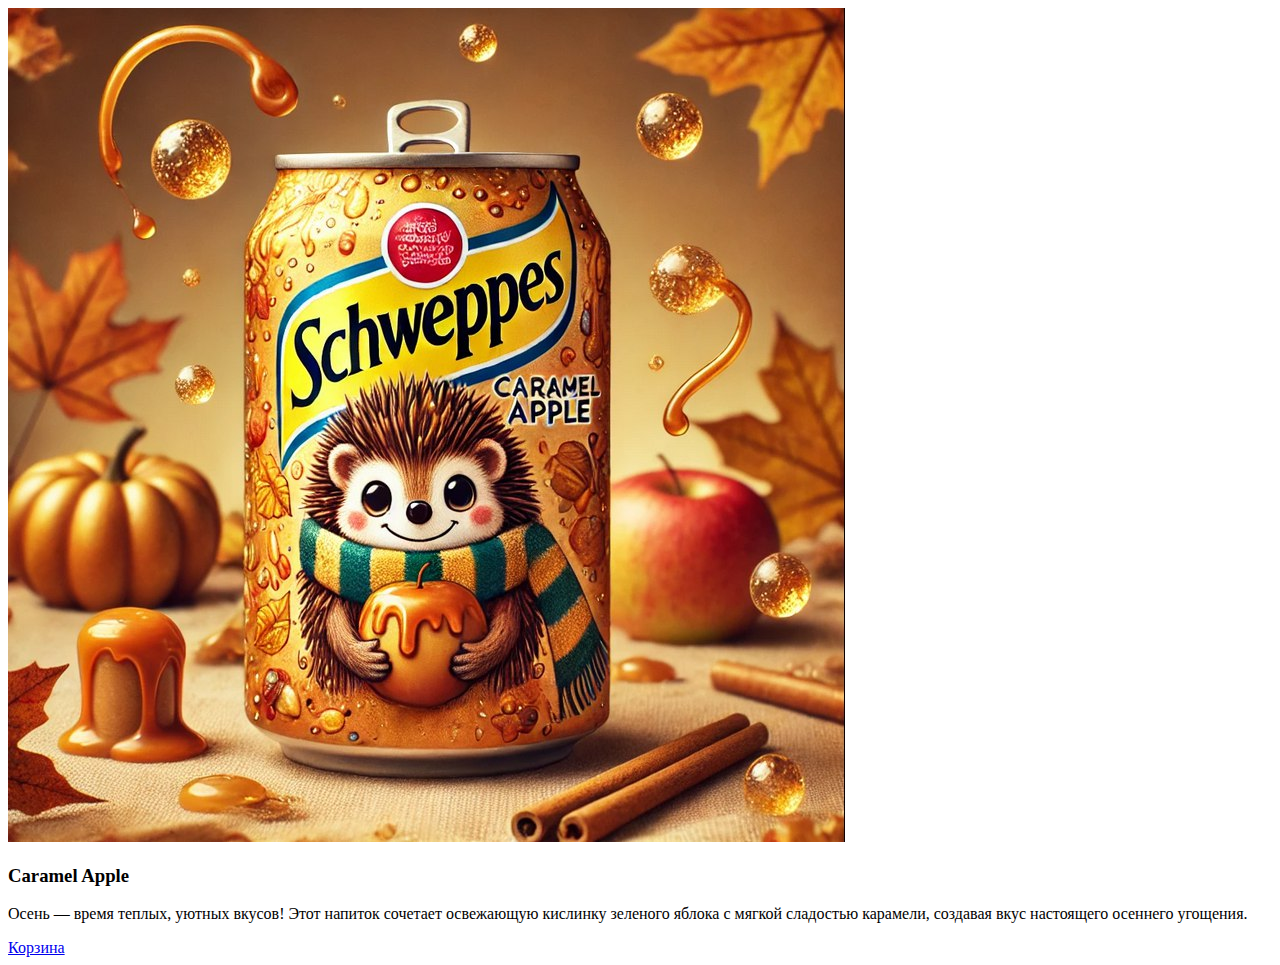
<file: autumn.html>
<!DOCTYPE html>
<html lang="en">
<head>
    <meta charset="UTF-8">
    <meta name="viewport" content="width=device-width, initial-scale=1.0">
    <title>Document</title>
</head>
<body>
    <section class="nev">
        <div class="wrapper_full">
            <div class="nev_cards flex-container">
                <div class="nev_card">
                    <div class="nev_card-pic">
                        <img src="./img/autumn/Caramel Apple.jpg" alt="Caramel Apple" class="nev_card-thumd">
                        <div class="nev_card-stats">
                            <h3 class="nev_card-title">
                                Caramel Apple
                            </h3>
                        </div>
                    </div>
                    <p class="nev_card-desc">
                        Осень — время теплых, уютных вкусов! Этот напиток сочетает освежающую кислинку зеленого яблока с мягкой сладостью карамели, создавая вкус настоящего осеннего угощения. 
                    </p>
                    <a href="#" class="nev_card-more">Корзина</a>
                </div>
            </div>
        </div>
    </section>
</body>
</html>
</file>
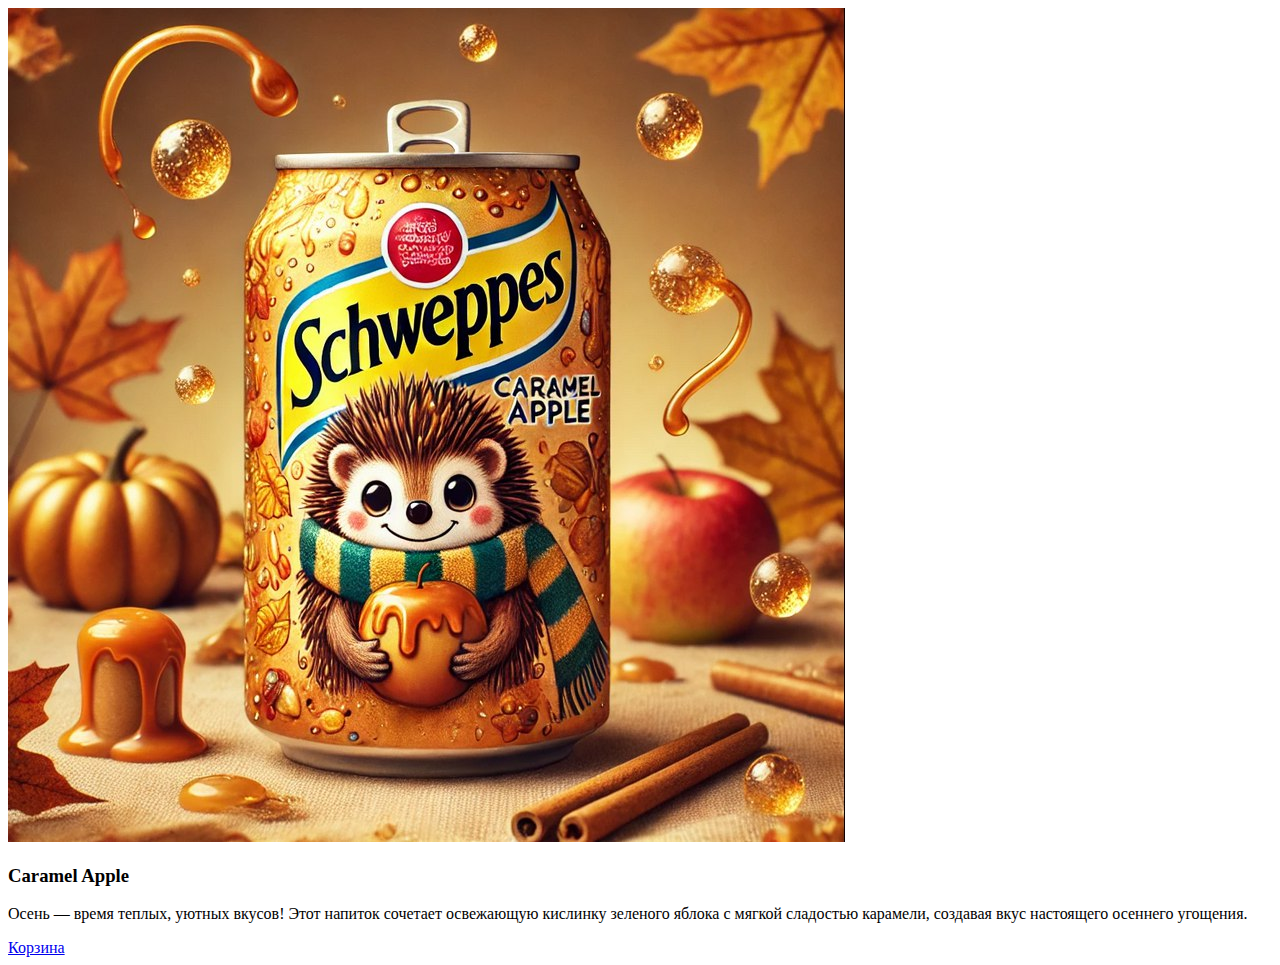
<file: summer.html>
<!DOCTYPE html>
<html lang="en">
<head>
    <meta charset="UTF-8">
    <meta name="viewport" content="width=device-width, initial-scale=1.0">
    <title>Document</title>
</head>
<body>
    <section class="nev">
        <div class="wrapper_full">
                <div class="nev_card">
                    <div class="nev_card-pic">
                        <img src="./img/autumn/Caramel Apple.jpg" alt="Caramel Apple" class="nev_card-thumd">
                        <div class="nev_card-stats">
                            <h3 class="nev_card-title">
                                Caramel Apple
                            </h3>
                        </div>
                    </div>
                    <p class="nev_card-desc">
                        Осень — время теплых, уютных вкусов! Этот напиток сочетает освежающую кислинку зеленого яблока с мягкой сладостью карамели, создавая вкус настоящего осеннего угощения. 
                    </p>
                    <a href="#" class="nev_card-more">Корзина</a>
                </div>
            </div>
    </section>
</body>
</html>
</file>
<file: css/stele.css>
@font-face {
    font-display: swap;
    font-family: 'Lato';
    font-style: normal;
    font-weight: 400;
    src: url('../fonts/lato-v24-latin-regular.woff2') format('woff2'); 
  }

  @font-face {
    font-display: swap; 
    font-family: 'Lato';
    font-style: normal;
    font-weight: 700;
    src: url('../fonts/lato-v24-latin-700.woff2') format('woff2'); 
  }

  @font-face {
    font-display: swap; 
    font-family: 'Lato';
    font-style: normal;
    font-weight: 900;
    src: url('../fonts/lato-v24-latin-900.woff2') format('woff2'); 
  }
html {
  box-sizing: border-box;
}
*,*::before, *::after{
  box-sizing: inherit;
}
  
body{
  font-family: Lato;
  font-style: normal;
  font-size: 16px;
  line-height: 1.2;
  font-weight: normal;
  color: #102746;
}

img{
  max-width: 100%;
  height: auto;
}

.wrapper{
  max-width: 1060px;
  margin: 0 auto;
}

.wrapper-full{
  max-width: 1150px;
  margin: 0 auto;
}

.section_title{
  font-weight: 5000;
  font-size: 35px;
  line-height: 42px;
  position: relative;
  padding-bottom: 10px;

}

.section_title::after{
  display: block;
  content: '';
  width: 253px;
  height: 3px;
  background-color: #006dfe;
  position: absolute;
  bottom: 0;
  left: 0;
}

.linia .line{
  margin-top: 3px; 
  width: 263px;
  height: 3px;
  background-color: #006dfe;
}

/* header */

.header{
  position: fixed;
  top: 0;
  left: 0;
  width: 100%;
  transition: .2s linear;
  padding-bottom: 1px;
  z-index: 999;
}

.header_active{
  background: #0E1D28;
  ;
}

.header_wrepper{
  display: flex;
  flex-wrap: wrap;
  align-items: flex-end;
  justify-content: space-between;
  padding: 56px 191px ;

}
.header_list{
  display: flex;
  flex-wrap: wrap;
}

.header_item{
  margin-right: 82px;  
}
.header_item:last-child{
  margin-right: 0;
}

.header_link{
font-size: 18px;
line-height: 24px;
color: white;
text-decoration: none;
}
.header_link:hover, .header_link:focus, .header_link:active {
  opacity: .80;
}

/* intro*/

.intro{
  min-height: 100vh;
  background: url(../img/intro-bg.jpg) no-repeat center;
  background-size: cover;
  /* padding-top: 263px; */
  padding: 263px 191px ;
  padding-bottom: 400px;
}

.intro_title{
  max-width: 619px;
  font-weight: 500;
  font-size: 50px;
  line-height: 60px;
  color: white;
  margin-bottom: 22px;
  
}

.intro_subtitle{
  max-width: 546px;
  color: white;
  font-size: 16px;
  line-height: 24px;
  margin-bottom: 59px;
  
}

.search-from_info{
  display: flex;
  flex-wrap: wrap;
}

.search-from_field{
  width: 297px;
  background-color: transparent;
  background: url(../img/svg/circ-ico.svg) no-repeat left 3px ;
  background-size: 20px;
  border: 0;
  border-bottom: 2px solid #bfc0c5;
  margin-right: 60px;
  padding-left: 43px;
  padding-bottom: 22px;
  font-weight: 500;
  font-size: 18px;
  color: white;
}

/* .section-title{
  margin-top: 5px;
  width: 500px;
  height: 3px;
  background-color:#1b7dff;
} */
.search-from_field::placeholder{
  font-weight: 500;
  font-size: 18px;
  color: white;
}

.search-from_submit{
  padding: 15px 39px;
  text-transform: uppercase;
  font-weight: 500;
  font-style: 24px;
  color: white;
  background: #1b7dff;
  border: 0;
}

.search-from_submit:hover, .search-from_submit:focus, .search-from_submit:active {
  background: #0e66da;
}

/* Benefits */

.benefits{
  margin-bottom: 131px;
}

.benefits_wrap{
  max-width: 1262px;
  border-color: white;
  margin: 0 auto;
  box-shadow: 0px 2px 20px rgba(21, 24, 36, 0.15993);
  position: relative;
}

.benefits_title{
  width: 100%;
  font-weight: 500;
  font-size: 35px;
  line-height: 42px;
  padding: 93px 100px 88px 100px;
  position: absolute;
  top: 0;
  left: 0;
  transform: translateY(-99%);
  background-color: white;
}

.benefits_cards{
  display: grid;
  grid-template-columns: repeat(3, 1fr);
 grid-column-gap: 55px;
 padding: 0px 100px ;
 margin-bottom: 112px;
}

.benefits_card{
  grid-column: span 1;
  margin-bottom: 112px;
}

.benefits_card-pic{
  max-width: 66px;
  margin-bottom: 37px;
}

.benefits_card-thumb{
  display: block;
}

.benefits_card-title{
  font-weight: 500;
  font-size: 18px;
  line-height: 24px;
  margin-bottom: 26px;
}

.benefits_card-desc{
  font-size: 16px;
  line-height: 24px;
  margin-bottom: 39px;
}

.benefits_card-more{
  display: inline-block;
  padding-right: 59px;
  font-size: 16px;
  line-height: 24px;
  color: #006dfe;
  text-decoration: none;
  background: url(../img/svg/arrow-right-ico.svg) no-repeat 95% center;
  transition: .2s all;
}

.benefits_card-more:hover, .benefits_card-more:focus{
  background: url(../img/svg/arrow-right-ico.svg) no-repeat right center;
}

/* places */

.places{
  margin-bottom: 131px;
}

.places_caption{
  display: flex;
  flex-wrap: wrap;
  align-items: center;
  justify-content: space-between;
  margin-bottom: 36px;
}

.places_title{
  font-size: 35px;
  line-height: 42px;
  margin-right: 15px
}

.places_view-all{
  font-size: 16px;
  color: #006dfe;
  text-decoration: none;
  background: url(../img/svg/arrow-right-ico.svg) no-repeat right center;
  padding-right: 59px;
}

.places_view-all:hover, .places_view-all:focus{
  opacity: .65;
}

.places_cards{
  display: grid;
  grid-template-columns: repeat(6, 1fr);
  grid-gap: 10px;
}

.places_card{
  position: relative;
  overflow: hidden;
}

.places_card::after{
  display: block;
  content: '';
  width: 100%;
  height: 100%;
  background-color: rgba(21, 24, 36, 0.4);
  position: absolute;
  top: 0;
  left: 0;
  z-index: 3;
}

.places_card-title{
  font-size: 50px;
  line-height: 60px;
  color: white;
  position: absolute;
  bottom: 27px;
  left: 27px;
  z-index: 5;
}

.places_card:hover  .places_card-pic{
  transform: scale(1.05);
}

.places_card_size_lg{
  grid-column: span 3;
}

.places_card_size_sm{
  grid-column: span 2;
}

.places_card-pic{
  width: 100%;
  transition: .15s all;
}

.places_card-pic_size_lg{
  height: 354px;
  object-fit: cover;
}

.places_card-pic_size_sm{
  height: 283px;
  object-fit: cover;
}

.places_card-link{
  position: absolute;
  top: 0;
  left: 0;
  width: 100%;
  height: 100%;
  z-index: 4;
}

/* toures  */

.tours{
  margin-bottom: 139px;
  padding: 0px 139px 0px 265px;
}

.tour_info{
  padding-left: 47px;
}

.toures_tour{
  display: grid;
  grid-template-columns: repeat(2, 1fr);
  grid-gap: 0 108px;
  align-items:center ;
  margin-bottom: 77px;
}

.tour_title{
  font-weight: 500;
  font-size: 30px;
  line-height: 40px;
  margin-bottom: 85px;
}

.tour_desc{
  font-size: 16px;
  line-height: 24px;
  margin-bottom: 58px;
}

.tour_more{
  font-size: 16px;
  color: #006dfe;
  text-decoration: none;
  background: url(../img/svg/arrow-right-ico.svg) no-repeat right center;
  padding-right: 59px;
}

.tour_more:hover, .tour_more:focus{
  opacity: 65;
}
/* top */

.top{
  margin-bottom: 86px;
  padding: 2px 139px 2px 265px;
}

.top_title{
  margin-bottom: 54px;
}

.top_cards{
  display: grid;
  grid-template-columns: repeat(3, 1fr);
  grid-gap: 57px;
}

.top_card-pic{
  position: relative;
  margin-bottom: 45px;
}

.top_card-stats{
  display: flex;
  flex-wrap: wrap;
  justify-content: flex-end;
  position: absolute;
  bottom: 0;
  left: 0;
  width: 100%;
  background: rgba(21, 24, 36, 0.4);
  padding: 16px 25px;
}

.top_card-title{
  font-weight: 500;
  font-size: 18px;
  line-height: 24px;
  color: white;
  margin: 0 auto 0 0 ;
}

.top_card-likes{
  font-weight: 500;
  font-size: 16px;
  line-height: 24px;
  color: white;
  padding-right: 20px;
  background: url(../img/svg/heart-ico.svg) no-repeat right ;
  margin-right: 14px;
}

.top_card-comments{
  font-weight: 500;
  font-size: 16px;
  line-height: 24px;
  color: white; 
  padding-right: 23px;
  background: url(../img/svg/comment-ico.svg) no-repeat right;
}

.top_card_desc{
  font-size: 16px;
  line-height: 24px;
  margin-bottom: 31px;
}

.toop_card-more{
  padding: 12px 19px;
  background: #006dfe;
  text-decoration:none ;
  color: white;
  font-size: 16px;
}

.toop_card-more:hover, .toop_card-more:focus, .toop_card-more:active{
  background: #0e66da;
}

/* video */

.videos{
  width: 100%;
  padding: 0px 150px 0px 260px;
}

.videos_wrepper{
  max-width: 1440px;
  margin: 0 auto;
  position: relative;
}ЫЫ
</file>
<file: css/nev_card_styles.css>
.nev_card {
    background: white;
    border-radius: 20px;
    box-shadow: 0 10px 30px rgba(0, 0, 0, 0.08);
    overflow: hidden;
    transition: all 0.4s ease;
    margin: 15px;
    padding: 0;
    display: flex;
    flex-direction: column;
    height: 100%;
    min-height: 500px; /* Ensure consistent card height */
    position: relative;
    padding-bottom: 80px; /* Add space for button */
}

.nev_card:hover {
    transform: translateY(-8px);
    box-shadow: 0 15px 40px rgba(0, 0, 0, 0.15);
}

.nev_card-pic {
    position: relative;
    overflow: hidden;
    margin-bottom: 0;
}

.nev_card-pic img {
    transition: transform 0.5s ease;
}

.nev_card-pic:hover img {
    transform: scale(1.05);
}

.nev_card-stats {
    background: linear-gradient(0deg, rgba(0,0,0,0.8) 0%, rgba(0,0,0,0.4) 100%);
    padding: 20px;
}

.nev_card-title {
    font-size: 1.4em;
    font-weight: 600;
    margin: 0;
    text-shadow: 1px 1px 3px rgba(0,0,0,0.3);
}

.nev_card-desc {
    padding: 20px;
    font-size: 1em;
    line-height: 1.6;
    color: #444;
    flex-grow: 1; /* Allow description to grow and push button to bottom */
    margin-bottom: 20px;
}

.nev_card-more {
    position: absolute;
    bottom: 20px;
    left: 50%;
    transform: translateX(-50%);
    background: linear-gradient(45deg, #006DFE, #00BFFF);
    color: white;
    padding: 12px 30px;
    border-radius: 25px;
    font-weight: 600;
    transition: all 0.3s ease;
    text-align: center;
    width: auto;
    min-width: 120px;
    text-decoration: none;
    font-size: 16px;
    text-transform: uppercase;
    letter-spacing: 0.5px;
}

.nev_card-more:hover {
    background: linear-gradient(45deg, #005BCE, #009FFF);
    transform: translateX(-50%) translateY(-2px);
    box-shadow: 0 5px 15px rgba(0, 109, 254, 0.4);
}
</file>
